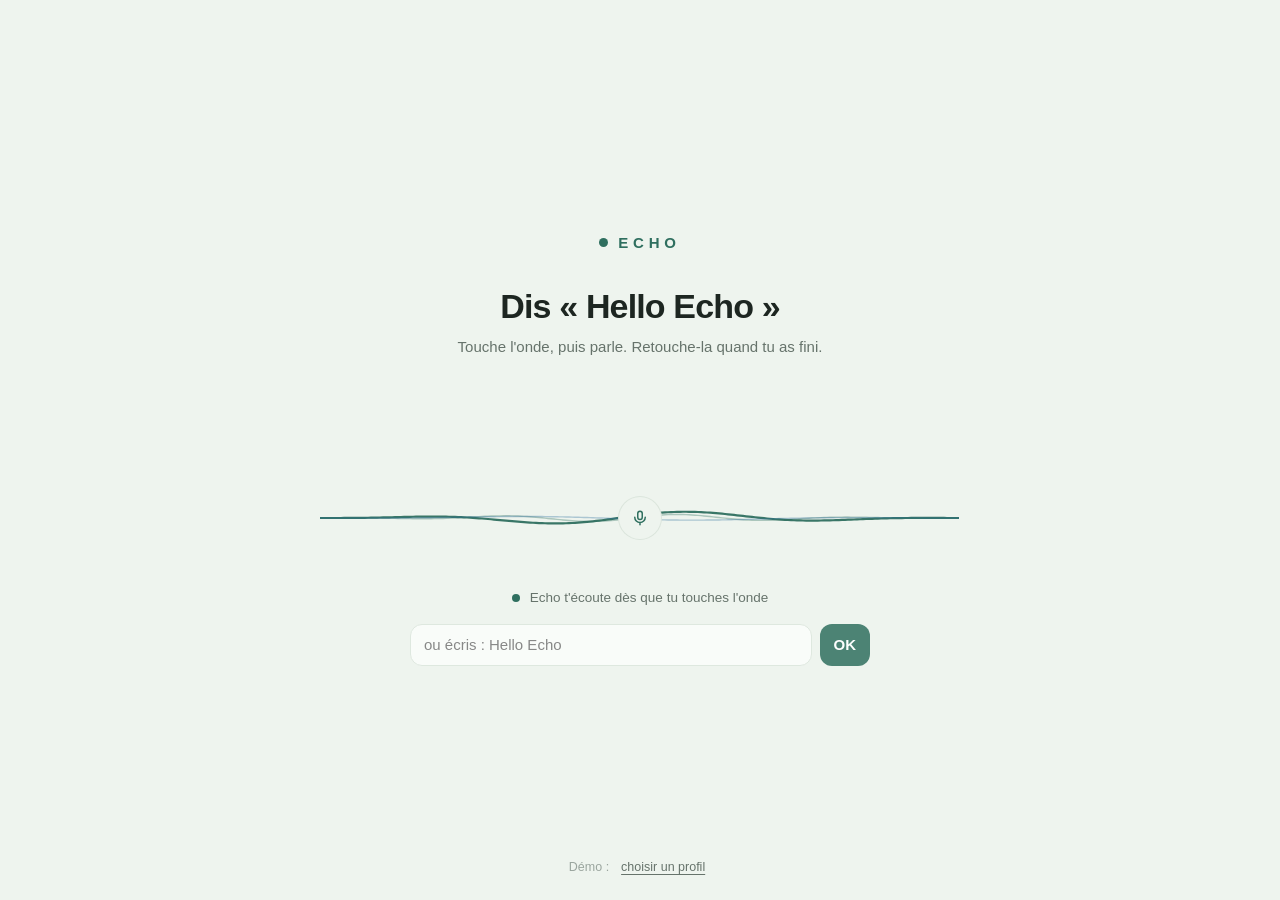
<file: echo/index.html>
<!doctype html>
<html lang="fr">
<head>
<meta charset="utf-8">
<meta name="viewport" content="width=device-width,initial-scale=1,viewport-fit=cover">
<title>Echo</title>
<link rel="icon" type="image/svg+xml" href="data:image/svg+xml,%3Csvg xmlns='http://www.w3.org/2000/svg' viewBox='0 0 64 64'%3E%3Crect width='64' height='64' rx='15' fill='%232f6f5f'/%3E%3Cpath d='M8 32h7l4-10 6 22 6-26 6 20 4-8 4 4h11' fill='none' stroke='%23fff' stroke-width='4.5' stroke-linecap='round' stroke-linejoin='round'/%3E%3C/svg%3E">
<link rel="apple-touch-icon" href="data:image/svg+xml,%3Csvg xmlns='http://www.w3.org/2000/svg' viewBox='0 0 64 64'%3E%3Crect width='64' height='64' fill='%232f6f5f'/%3E%3Cpath d='M8 32h7l4-10 6 22 6-26 6 20 4-8 4 4h11' fill='none' stroke='%23fff' stroke-width='4.5' stroke-linecap='round' stroke-linejoin='round'/%3E%3C/svg%3E">
<style>
/* Même langage visuel que le tableau de bord du Scientifique : vert sauge, glacier, cartes plates, coins 18 px. Aucun dégradé. */
:root{
  --bg:#eef4ee; --bg2:#e6efe6; --card:#fbfdfb; --ink:#1d2621; --muted:#66736b; --faint:#9aa59e; --line:#dbe5dc;
  --sage:#2f6f5f; --sage-soft:#dcefe6; --glacier:#2f6f9f; --glacier-soft:#e5f0f8; --note:#c9a227; --note-soft:#fbf6e3;
  --red:#b5452a; --red-soft:#f8e6df; --r:18px;
  --font:-apple-system,BlinkMacSystemFont,"SF Pro Text","Helvetica Neue",Arial,sans-serif; --display:-apple-system,BlinkMacSystemFont,"SF Pro Display","Helvetica Neue",Arial,sans-serif;
  --ease:cubic-bezier(.22,1,.36,1); --spring:cubic-bezier(.3,1.45,.5,1);
}
*{box-sizing:border-box}
[hidden]{display:none!important}
html,body{margin:0;height:100%;background:var(--bg);color:var(--ink);font:15px/1.5 var(--font);-webkit-font-smoothing:antialiased}
body{overflow:hidden}
button{font:inherit;color:inherit;cursor:pointer;border:0;background:none}
svg{display:block}
.k{font-size:11.5px;font-weight:650;color:var(--muted);text-transform:uppercase;letter-spacing:.07em}
.scr{position:fixed;inset:0;display:flex;flex-direction:column;opacity:0;visibility:hidden;transition:opacity .7s var(--ease),visibility .7s,transform .8s var(--ease);transform:scale(.985)}
.scr.on{opacity:1;visibility:visible;transform:none}

/* ── Accueil et entrée : la phrase en direct + l'onde qui suit la voix ── */
.voice{align-items:center;justify-content:center;gap:10px;padding:24px}
.mark{display:flex;align-items:center;gap:10px;font:650 15px var(--display);letter-spacing:.32em;text-transform:uppercase;color:var(--sage)}
.mark i{width:9px;height:9px;border-radius:50%;background:var(--sage)}
.voice h1{font:600 34px/1.15 var(--display);letter-spacing:-.025em;margin:26px 0 0;text-align:center}
.voice .sub{color:var(--muted);margin:0;text-align:center}
.said{min-height:2.6em;font:500 22px/1.3 var(--display);letter-spacing:-.01em;text-align:center;max-width:720px;margin-top:22px;color:var(--ink)}
.said span{color:var(--faint)}
.wave{position:relative;width:min(640px,92vw);height:120px;cursor:pointer;border-radius:60px;transition:background .4s}
.wave canvas{width:100%;height:100%}
.wave:hover{background:rgba(47,111,95,.04)}
.wave .mg{position:absolute;left:50%;top:50%;width:42px;height:42px;margin:-21px 0 0 -21px;border-radius:50%;background:var(--bg);color:var(--sage);display:grid;place-items:center;
  box-shadow:0 0 0 1px var(--line);transition:transform .5s var(--spring),opacity .4s;animation:halo 2.4s ease-out infinite}
.wave .mg svg{width:18px;height:18px}
.wave.live .mg{transform:scale(.4);opacity:0}
@keyframes halo{0%{box-shadow:0 0 0 1px var(--line),0 0 0 0 rgba(47,111,95,.28)}70%{box-shadow:0 0 0 1px var(--line),0 0 0 16px rgba(47,111,95,0)}100%{box-shadow:0 0 0 1px var(--line),0 0 0 0 rgba(47,111,95,0)}}
.voice h1,.voice .sub,.said,.hint{cursor:pointer}
.hint{display:flex;align-items:center;gap:10px;color:var(--muted);font-size:13.5px;max-width:min(560px,92vw);text-align:center;justify-content:center}
.hint b{width:8px;height:8px;border-radius:50%;background:var(--sage);animation:pulse 2.2s infinite}
.hint.live b{background:var(--red);animation:pulse .9s infinite}
@keyframes pulse{0%{box-shadow:0 0 0 0 rgba(47,111,95,.45)}70%{box-shadow:0 0 0 12px rgba(47,111,95,0)}100%{box-shadow:0 0 0 0 rgba(47,111,95,0)}}
.type{display:flex;gap:8px;width:min(460px,92vw);margin-top:6px;opacity:.85}
.type input{flex:1;border:1px solid var(--line);background:var(--card);border-radius:12px;padding:9px 13px;font:inherit;outline:none;color:var(--ink)}
.type input:focus{border-color:var(--sage)}
.type button{border-radius:12px;padding:0 14px;background:var(--sage);color:#fff;font-weight:600}
.demo{position:absolute;bottom:22px;left:50%;transform:translateX(-50%);font-size:12.5px;color:var(--faint);display:flex;gap:6px;align-items:center}
.demo button{color:var(--muted);text-decoration:underline;text-underline-offset:3px}

/* empreinte vocale */
.print{width:150px;height:150px;position:relative;margin-top:18px}
.print svg{width:100%;height:100%}
.print path{fill:none;stroke:var(--sage);stroke-width:2;stroke-linecap:round;stroke-dasharray:300;stroke-dashoffset:300;animation:draw 1.4s var(--ease) forwards}
.print .scan{position:absolute;left:8%;right:8%;height:2px;background:var(--sage);top:10%;animation:scan 1.1s ease-in-out infinite alternate}
@keyframes draw{to{stroke-dashoffset:0}}
@keyframes scan{to{top:88%}}
.id{display:flex;align-items:center;gap:14px;background:var(--card);border:1px solid var(--line);border-radius:var(--r);padding:14px 20px;margin-top:10px;opacity:0;transform:translateY(8px);transition:all .6s var(--ease)}
.id.on{opacity:1;transform:none}
.av{width:44px;height:44px;border-radius:50%;background:var(--sage);color:#fff;display:grid;place-items:center;font-weight:650;flex:none}
.id b{display:block;font:650 17px var(--display)}
.id small{color:var(--muted)}
.lvl{display:inline-flex;align-items:center;gap:5px;font-size:12px;font-weight:600;color:var(--sage);background:var(--sage-soft);border-radius:999px;padding:2px 10px}
.lvl svg{width:12px;height:12px}

/* liste démo : les étages, du CEO au terrain */
.floors{display:grid;gap:6px;width:min(560px,92vw);max-height:58vh;overflow:auto;margin-top:14px}
.floors button{display:grid;grid-template-columns:36px 1fr auto;gap:12px;align-items:center;text-align:left;background:var(--card);border:1px solid var(--line);border-radius:14px;padding:8px 12px}
.floors button:hover{border-color:var(--sage)}
.floors .av{width:36px;height:36px;font-size:12.5px}
.floors small{color:var(--muted);display:block;font-size:12.5px}

/* ── Portail ── */
.top{display:flex;align-items:center;gap:14px;padding:16px max(22px,env(safe-area-inset-right)) 10px max(22px,env(safe-area-inset-left));flex-wrap:wrap}
.me{display:flex;align-items:center;gap:12px}
.me .av{width:38px;height:38px;font-size:13px}
.me b{display:block;font:650 15.5px var(--display)}
.me small{color:var(--muted);font-size:12.5px;display:flex;gap:8px;align-items:center}
.tabs{display:grid;grid-template-columns:1fr 1fr;width:min(300px,100%);background:var(--bg2);border:1px solid var(--line);border-radius:14px;padding:3px;position:relative;margin-left:auto}
.tabs button{padding:7px 14px;border-radius:11px;font-size:14px;font-weight:500;color:var(--muted);position:relative;z-index:1;display:flex;align-items:center;justify-content:center;gap:7px;transition:color .25s}
.tabs button svg{width:16px;height:16px}
.tabs button[aria-selected="true"]{color:var(--ink);font-weight:650}
.tabs .thumb{position:absolute;top:3px;bottom:3px;left:3px;width:calc(50% - 3px);border-radius:11px;background:var(--card);border:1px solid var(--line);transition:transform .45s var(--spring)}
.out{width:38px;height:38px;border-radius:12px;border:1px solid var(--line);background:var(--card);display:grid;place-items:center;color:var(--muted)}
.out svg{width:17px;height:17px}
.strip{margin:0 max(22px,env(safe-area-inset-right)) 0 max(22px,env(safe-area-inset-left));border-radius:12px;padding:8px 14px;font-size:13.5px;display:flex;align-items:center;gap:10px;
  background:var(--sage-soft);color:var(--sage);transition:background .5s,color .5s}
.strip i{width:8px;height:8px;border-radius:50%;background:currentColor;flex:none}
.strip.rouge{background:var(--red);color:#fff}
.body{flex:1;min-height:0;position:relative;margin-top:12px}
.pane{position:absolute;inset:0;overflow:auto;padding:0 max(22px,env(safe-area-inset-right)) max(20px,env(safe-area-inset-bottom)) max(22px,env(safe-area-inset-left));opacity:0;pointer-events:none;transform:translateY(10px);transition:opacity .4s var(--ease),transform .5s var(--ease)}
.pane.on{opacity:1;pointer-events:auto;transform:none}
.grid{height:100%;display:grid;grid-template-columns:repeat(3,minmax(0,1fr));grid-auto-rows:minmax(0,1fr);gap:14px}
.card{background:var(--card);border:1px solid var(--line);border-radius:var(--r);padding:16px 18px;display:flex;flex-direction:column;gap:5px;min-height:0;overflow:hidden;text-align:left;
  opacity:0;transform:translateY(14px);transition:opacity .55s var(--ease),transform .65s var(--ease),border-color .3s}
.card.in{opacity:1;transform:none}
.card:hover{border-color:#c4d6c8}
.card.alerte{box-shadow:inset 3px 0 0 var(--red)}
.card.bon{box-shadow:inset 3px 0 0 var(--sage)}
.card .h{display:flex;align-items:center;gap:8px}
.card .h .k{flex:1}
.card .h em{font-style:normal;font-size:11px;font-weight:650;border-radius:999px;padding:1px 8px;background:var(--glacier-soft);color:var(--glacier);white-space:nowrap}
.card .h em.sec{background:var(--note-soft);color:#8a6d10}
.card .v{font:700 30px/1.1 var(--display);letter-spacing:-.025em}
.card.alerte .v{color:var(--red)} .card.bon .v{color:var(--sage)}
.card .s{font-size:13px;color:var(--muted)}
.card .viz{flex:1;min-height:0;display:flex;flex-direction:column;justify-content:flex-end;margin-top:6px}
.card .more{display:flex;align-items:center;gap:6px;font-size:12.5px;color:var(--sage);font-weight:600;margin-top:8px}
.card .more svg{width:14px;height:14px}
.spark{width:100%;height:54px}
.bars{display:grid;gap:5px;font-size:12px}
.bar{display:grid;grid-template-columns:minmax(64px,auto) 1fr 64px;gap:8px;align-items:center}
.bar span{color:var(--muted);white-space:nowrap}
.bar i{height:7px;border-radius:4px;background:#e8efe9;position:relative;overflow:hidden}
.bar i::after{content:"";position:absolute;inset:0;width:var(--w);background:var(--sage);border-radius:4px;transform-origin:left;animation:grow 1s var(--ease) both}
.bar.al i::after{background:var(--red)} .bar.al em{color:var(--red);font-weight:600}
.bar em{font-style:normal;text-align:right;font-variant-numeric:tabular-nums;white-space:nowrap}
@keyframes grow{from{transform:scaleX(0)}}
.list{display:grid;gap:6px;font-size:12.5px}
.list b{font-weight:600;display:block} .list small{color:var(--muted)}

/* bulle d'accueil (3 phrases) */
.pop{position:fixed;right:max(22px,env(safe-area-inset-right));bottom:max(22px,env(safe-area-inset-bottom));width:min(380px,calc(100vw - 44px));background:var(--ink);color:#fff;border-radius:var(--r);
  padding:16px 18px 16px 18px;z-index:5;transform:translateY(20px) scale(.97);opacity:0;pointer-events:none;transition:all .6s var(--spring)}
.pop.on{transform:none;opacity:1;pointer-events:auto}
.pop .k{color:rgba(255,255,255,.6);display:flex;align-items:center;gap:8px}
.pop .k i{width:7px;height:7px;border-radius:50%;background:#9bd3bf}
.pop p{margin:6px 0 0;font-size:14px;line-height:1.5}
.pop button{position:absolute;top:10px;right:10px;width:26px;height:26px;border-radius:50%;color:rgba(255,255,255,.6);display:grid;place-items:center}

/* ── 18/11 (Maddy) : le dashboard aux couleurs de Power BI (jaune), Echo reste vert dès que c'est son analyse ── */
#portal{--bg:#f3f2f1;--bg2:#ebe9e6;--card:#ffffff;--ink:#252423;--muted:#605e5c;--faint:#a19f9d;--line:#e1dfdd;--bi:#f2c811;--bi-soft:#fff4c2;--bi-ink:#7a5f00;background:var(--bg)}
#portal .me .av{background:var(--bi);color:#252423}
#portal .lvl{background:var(--bi-soft);color:var(--bi-ink)}
#portal .strip{background:var(--bi-soft);color:var(--bi-ink)}
#portal .strip.rouge{background:var(--red);color:#fff}
#portal .tabs{background:var(--bg2)}
#portal .bar i{background:#f3f2f1} #portal .bar i::after{background:var(--bi)}
#portal .bar.al i::after{background:var(--red)}
#portal .card.bon{box-shadow:inset 3px 0 0 var(--bi)} #portal .card.bon .v{color:var(--bi-ink)}
#portal .card:hover{border-color:#c8c6c4}
#portal .card .more,#portal .card .h em{color:var(--sage);background:var(--sage-soft)}   /* l'analyse d'Echo : en vert */
#portal .card .more{background:none}
#portal .card .h em.sec{background:var(--bi-soft);color:var(--bi-ink)}
#portal .tview .star .n rect{stroke:#c8c6c4} #portal .tview .star .n.f rect{fill:var(--bi-soft);stroke:var(--bi)}
#portal .trow svg{color:var(--bi-ink)}
#portal .out{color:var(--muted)}
.pop{background:var(--sage)!important}
.pop .k i{background:#fff}
.drawer .found div{background:var(--sage-soft)}
/* 18/11 : visuels riches, dans les couleurs Power BI */
.jg{width:min(128px,100%);height:auto;margin:0 auto;display:block}
.jg text{font:700 19px var(--display);fill:var(--ink)}
.jg circle[style]{animation:jg 1.3s var(--ease) .2s forwards}
@keyframes jg{to{stroke-dashoffset:var(--off)}}
.mlt{width:100%;height:92px;overflow:visible} .mlt text{font:10.5px var(--font);fill:var(--muted)}
.mlt path{stroke-dasharray:600;stroke-dashoffset:600;animation:trace 1.4s var(--ease) forwards} .mlt path[stroke-dasharray="4 4"]{animation:none;stroke-dashoffset:0}
@keyframes trace{to{stroke-dashoffset:0}}
.lg{display:flex;gap:12px;flex-wrap:wrap;font-size:11.5px;color:var(--muted);margin-top:4px}
.lg i{display:inline-block;width:10px;height:10px;border-radius:3px;margin-right:5px;vertical-align:-1px}
.dv{display:grid;gap:5px;font-size:12px}
.dr{display:grid;grid-template-columns:76px 1fr 52px;gap:8px;align-items:center}
.dr span{color:var(--muted);white-space:nowrap}
.dr i{height:9px;position:relative}
.dr i::before{content:"";position:absolute;left:50%;top:-2px;bottom:-2px;width:1px;background:#d2d0ce}
.dr b{position:absolute;top:0;bottom:0;left:50%;width:var(--w);background:#f2c811;border-radius:0 4px 4px 0;transform-origin:left;animation:grow 1s var(--ease) both}
.dr b.n{left:auto;right:50%;background:#b5452a;border-radius:4px 0 0 4px;transform-origin:right}
.dr em{font-style:normal;text-align:right;font-variant-numeric:tabular-nums;white-space:nowrap} .dr em.n{color:var(--red)}
.pl{display:grid;gap:7px;font-size:12px}
.pr{display:grid;grid-template-columns:40px 1fr;gap:8px;align-items:center}
.pr span{color:var(--muted)} .pr div{display:flex;height:14px;border-radius:5px;overflow:hidden;gap:2px}
.pr div i{display:block;height:100%;animation:grow 1s var(--ease) both;transform-origin:left}
.ch4{display:grid;grid-template-columns:1fr 1fr;gap:10px 14px;height:100%}
.ch4 div{display:flex;flex-direction:column;min-width:0}
.ch4 small{font-size:11.5px;color:var(--muted)}
.ch4 b{font:700 19px/1.15 var(--display);letter-spacing:-.02em}
.ch4 b.n,.ch4 em.n{color:var(--red)}
.ch4 em{font-style:normal;font-size:11px;color:var(--bi-ink, #7a5f00)}
.spark.mini{height:26px;margin-top:2px}
.card .viz{overflow:hidden}
.grid.dense .card{padding:12px 16px;gap:2px}
.grid.dense .card .v{font-size:25px}
.grid.dense .card .s{font-size:12px}
.grid.dense .card .viz{margin-top:4px}
.grid.dense .card .more{margin-top:4px}
.grid.dense .bars,.grid.dense .dv{gap:3px}
.grid.dense .mlt{height:74px}
.grid.dense .jg{width:96px}
.grid.dense .spark{height:44px}
.grid.dense .ch4{gap:8px 14px}
/* 18/11 (Maddy) : des alertes qui attirent l'œil sans prendre le dessus sur les données */
#portal .strip,#portal .strip.rouge{background:transparent;color:var(--muted);padding:2px 2px 0}
#portal .strip i{width:7px;height:7px;background:var(--faint)}
#portal .strip.rouge i{background:#c4543a;box-shadow:0 0 0 3px rgba(196,84,58,.15)}
#portal .card.alerte{box-shadow:none}
#portal .card.alerte .v{color:var(--ink)}
#portal .card.alerte .h .k::after{content:"";display:inline-block;width:6px;height:6px;border-radius:50%;background:#c4543a;margin-left:7px;vertical-align:1px}
#portal .bar.al i::after{background:#d98b77} #portal .bar.al em{color:#b0523b;font-weight:600}
#portal .dr b.n{background:#d98b77} #portal .dr em.n,#portal .ch4 b.n,#portal .ch4 em.n{color:#b0523b}
.drawer .why{background:#faf1ee;color:#9a4632}
/* chat Echo : bas à droite, s'ouvre au survol (ou au toucher) */
.chat{position:fixed;right:max(20px,env(safe-area-inset-right));bottom:max(20px,env(safe-area-inset-bottom));z-index:8;display:flex;flex-direction:column;align-items:flex-end}
.fab{width:56px;height:56px;border-radius:50%;background:var(--sage);color:#fff;display:grid;place-items:center;transition:transform .45s var(--spring),border-radius .45s var(--ease)}
.fab svg{width:30px;height:16px}
.fab svg path{stroke-dasharray:90;animation:ondule 2.6s ease-in-out infinite}
@keyframes ondule{0%,100%{stroke-dashoffset:0}50%{stroke-dashoffset:18}}
.cbox{position:absolute;right:0;bottom:0;width:min(370px,calc(100vw - 40px));height:min(460px,calc(100vh - 120px));background:var(--card);border:1px solid var(--line);border-radius:22px;
  display:flex;flex-direction:column;overflow:hidden;transform-origin:bottom right;transform:scale(.2);opacity:0;pointer-events:none;transition:transform .5s var(--spring),opacity .3s}
.chat.open .cbox{transform:none;opacity:1;pointer-events:auto}
.chat.open .fab{transform:scale(0)}
.ch{display:flex;align-items:center;gap:8px;padding:14px 16px;border-bottom:1px solid var(--line)}
.ch b{flex:1;font:650 15px var(--display)}
.ch button{width:30px;height:30px;border-radius:50%;display:grid;place-items:center;color:var(--muted)} .ch svg{width:16px;height:16px}
.cmsgs{flex:1;overflow:auto;padding:14px;display:flex;flex-direction:column;gap:8px}
.m{max-width:85%;padding:8px 12px;border-radius:14px;font-size:14px;line-height:1.45;animation:rise .35s var(--ease) both}
.m.e{background:var(--sage-soft);align-self:flex-start;border-bottom-left-radius:4px}
.m.u{background:var(--ink);color:#fff;align-self:flex-end;border-bottom-right-radius:4px}
.m.w{color:var(--muted);font-style:italic;background:none;padding:2px 4px}
.cin{display:flex;gap:6px;padding:10px;border-top:1px solid var(--line)}
.cin input{flex:1;border:1px solid var(--line);border-radius:12px;padding:9px 12px;font:inherit;outline:none;background:var(--bg)}
.cin input:focus{border-color:var(--sage)}
.cmic,.csend{width:38px;height:38px;border-radius:12px;display:grid;place-items:center;color:var(--sage);border:1px solid var(--line)}
.csend{background:var(--sage);color:#fff;border-color:var(--sage)}
.cmic svg,.csend svg{width:17px;height:17px}
.cmic.live{background:var(--red);border-color:var(--red);color:#fff;animation:pulse .9s infinite}
.pop{bottom:calc(max(20px,env(safe-area-inset-bottom)) + 72px)!important}
a.out{text-decoration:none}
/* détail d'une carte */
.veil{position:fixed;inset:0;background:rgba(29,38,33,.18);opacity:0;pointer-events:none;transition:opacity .4s;z-index:6}
.veil.on{opacity:1;pointer-events:auto}
.drawer{position:fixed;top:12px;bottom:12px;right:12px;width:min(440px,calc(100vw - 24px));background:var(--card);border:1px solid var(--line);border-radius:22px;z-index:7;
  padding:22px 22px;overflow:auto;transform:translateX(110%);transition:transform .55s var(--ease)}
.drawer.on{transform:none}
.drawer h2{font:650 21px/1.2 var(--display);letter-spacing:-.015em;margin:4px 0 2px}
.drawer .big{font:700 34px/1.1 var(--display);letter-spacing:-.025em;margin:8px 0 2px}
.drawer .x{position:absolute;top:14px;right:14px;width:32px;height:32px;border-radius:50%;border:1px solid var(--line);display:grid;place-items:center;color:var(--muted)}
.found{display:grid;gap:8px;margin:10px 0 18px}
.found div{display:grid;grid-template-columns:26px 1fr;gap:10px;align-items:start;background:var(--sage-soft);border-radius:14px;padding:10px 12px;font-size:14px;
  opacity:0;transform:translateY(8px);animation:rise .5s var(--ease) forwards}
.found svg{width:18px;height:18px;color:var(--sage);margin-top:2px}
@keyframes rise{to{opacity:1;transform:none}}
.chips{display:flex;flex-wrap:wrap;gap:6px;margin-top:8px}
.chip{display:inline-flex;align-items:center;gap:6px;border:1px solid var(--line);background:var(--card);border-radius:10px;padding:4px 10px;font-size:13px}
.chip svg{width:13px;height:13px;color:var(--muted)}
.chip.lock{color:var(--faint);background:#f2f5f2}
.why{font-size:13px;color:var(--red);background:var(--red-soft);border-radius:12px;padding:8px 12px;margin-top:10px}

/* tables : modèle en étoile + liste */
.tview{display:grid;grid-template-columns:minmax(0,1.25fr) minmax(0,1fr);gap:14px;height:100%}
.tview .card{opacity:1;transform:none;cursor:default}
.star svg{width:100%;height:100%}
.star .n rect{fill:var(--card);stroke:var(--sage);stroke-width:1.5}
.star .n.f rect{fill:var(--sage-soft)}
.star .n text{font:600 12px var(--font);fill:var(--ink)}
.star .n text.c{font:11px var(--font);fill:var(--muted)}
.star .n.lk rect{fill:#f2f5f2;stroke:var(--faint);stroke-dasharray:4 3}
.star .n.lk text{fill:var(--faint)}
.star line{stroke:#c8c6c4;stroke-width:1.5}
.star line.nn{stroke:#c7782a;stroke-dasharray:5 4}
.star svg{touch-action:none;cursor:grab;user-select:none} .star svg:active{cursor:grabbing}
.star .n{cursor:pointer} .star .n:hover rect{stroke-width:2.5}
.star .kl rect{fill:#fff;stroke:#e1dfdd} .star .kl text{font:600 10px ui-monospace,"SF Mono",Menlo,monospace;fill:#605e5c}
.star .kl.nn rect{fill:#fbefe1;stroke:#c7782a} .star .kl.nn text{fill:#9a5a17}
.sh{display:flex;align-items:center;gap:10px;flex-wrap:wrap}
.hint2{font-size:12px;color:var(--faint)}
.zb{margin-left:auto;display:flex;gap:4px}
.zb button{width:30px;height:30px;border-radius:9px;border:1px solid var(--line);background:var(--card);font-size:15px;color:var(--muted);display:grid;place-items:center}
.zb button.on{background:#fbefe1;border-color:#c7782a;color:#9a5a17}
.drawer.wide{width:min(680px,calc(100vw - 24px))}
.jks{display:grid;gap:6px;margin-top:6px}
.jk{display:grid;grid-template-columns:auto auto 1fr;gap:4px 8px;align-items:center;font-size:12.5px;background:#f3f2f1;border-radius:10px;padding:7px 10px}
.jk code{font:12px ui-monospace,"SF Mono",Menlo,monospace} .jk span{font-weight:700;font-size:11px;background:#fff4c2;color:#7a5f00;border-radius:999px;padding:1px 8px;text-align:center}
.jk.nn{background:#fbefe1} .jk.nn span{background:#c7782a;color:#fff} .jk small{grid-column:1/-1;color:#9a5a17}
.apx{overflow:auto;max-height:300px;border:1px solid var(--line);border-radius:12px;margin-top:6px}
.apx table{border-collapse:collapse;font:12px ui-monospace,"SF Mono",Menlo,monospace;width:max-content;min-width:100%}
.apx th{position:sticky;top:0;background:#f3f2f1;text-align:left;padding:6px 10px;font-weight:600}
.apx td{padding:5px 10px;border-top:1px solid #edebe9;white-space:nowrap}
.tl .trow{width:100%;text-align:left;cursor:pointer;border-radius:8px} .tl .trow:hover{background:#f3f2f1}
.tl{overflow:auto}
.dom{margin:4px 0 12px}
.trow{display:grid;grid-template-columns:20px 1fr auto;gap:10px;align-items:start;padding:8px 0;border-top:1px solid var(--line);font-size:13.5px}
.trow svg{width:16px;height:16px;color:var(--sage);margin-top:2px}
.trow small{display:block;color:var(--muted);font-size:12.5px}
.trow em{font-style:normal;font-size:12px;color:var(--faint);white-space:nowrap}
.trow.lk{color:var(--faint)} .trow.lk svg{color:var(--faint)} .trow.lk small{color:var(--faint)}
.tag{font-size:10.5px;font-weight:700;letter-spacing:.06em;text-transform:uppercase;color:#8a6d10;background:var(--note-soft);border-radius:999px;padding:1px 7px;margin-left:6px}

@media (max-width:980px){
  body{overflow:auto} .scr{position:fixed} #portal{position:relative;min-height:100%}
  .body{flex:none} .pane{position:relative;display:none} .pane.on{display:block}
  .grid,.tview{height:auto;grid-template-columns:1fr 1fr;grid-auto-rows:auto} .tview{grid-template-columns:1fr} .star{height:340px}
  .tabs{margin-left:0;order:3;width:100%}
}
@media (max-width:620px){.grid{grid-template-columns:1fr}.voice h1{font-size:27px}.said{font-size:18px}}
@media (prefers-reduced-motion:reduce){*{animation:none!important;transition:none!important}.card{opacity:1;transform:none}.print path{stroke-dashoffset:0}}
</style>
</head>
<body>

<!-- 1. Accueil -->
<section class="scr voice on" id="s-hello">
  <div class="mark"><i></i>Echo</div>
  <h1 id="h-title">Dis « Hello Echo »</h1>
  <p class="sub" id="h-sub">Touche l'onde, puis parle. Retouche-la quand tu as fini.</p>
  <div class="said" id="h-said"></div>
  <div class="wave" id="h-wave" role="button" aria-label="Parler à Echo"><canvas></canvas><span class="mg"><svg viewBox="0 0 24 24" fill="none" stroke="currentColor" stroke-width="2" stroke-linecap="round"><rect x="9" y="3" width="6" height="11" rx="3"/><path d="M5 11a7 7 0 0 0 14 0M12 18v3"/></svg></span></div>
  <div class="hint" id="h-hint"><b></b><span>Echo t'écoute dès que tu touches l'onde</span></div>
  <form class="type" id="h-type"><input placeholder="ou écris : Hello Echo" autocomplete="off"><button>OK</button></form>
  <div class="demo">Démo : <button id="demo">choisir un profil</button></div>
</section>

<!-- 2. Entrée : se présenter, empreinte vocale -->
<section class="scr voice" id="s-who">
  <div class="mark"><i></i>Echo</div>
  <h1 id="w-title">Bienvenue. Qui es-tu ?</h1>
  <p class="sub" id="w-sub">Dis ton prénom et ton métier. Echo reconnaît ta voix.</p>
  <div class="said" id="w-said"></div>
  <div class="wave" id="w-wave" role="button" aria-label="Se présenter"><canvas></canvas><span class="mg"><svg viewBox="0 0 24 24" fill="none" stroke="currentColor" stroke-width="2" stroke-linecap="round"><rect x="9" y="3" width="6" height="11" rx="3"/><path d="M5 11a7 7 0 0 0 14 0M12 18v3"/></svg></span></div>
  <div class="print" id="print" hidden><svg viewBox="0 0 100 100"></svg><div class="scan"></div></div>
  <div class="id" id="idcard"></div>
  <div class="hint" id="w-hint"><b></b><span>Touche l'onde pour te présenter</span></div>
  <form class="type" id="w-type"><input placeholder="ou écris : Je suis Claire, CEO" autocomplete="off"><button>OK</button></form>
  <div class="floors" id="floors" hidden></div>
</section>

<!-- 3. Portail -->
<section class="scr" id="portal">
  <div class="top">
    <div class="me" id="me"></div>
    <div class="tabs" role="tablist"><span class="thumb" id="thumb"></span>
      <button role="tab" data-p="dash" aria-selected="true"><svg viewBox="0 0 24 24" fill="none" stroke="currentColor" stroke-width="2" stroke-linecap="round"><rect x="3" y="3" width="7" height="9" rx="2"/><rect x="14" y="3" width="7" height="5" rx="2"/><rect x="14" y="12" width="7" height="9" rx="2"/><rect x="3" y="16" width="7" height="5" rx="2"/></svg>Tableau</button>
      <button role="tab" data-p="tables" aria-selected="false"><svg viewBox="0 0 24 24" fill="none" stroke="currentColor" stroke-width="2" stroke-linecap="round"><ellipse cx="12" cy="5.5" rx="8" ry="3"/><path d="M4 5.5v13c0 1.7 3.6 3 8 3s8-1.3 8-3v-13M4 12c0 1.7 3.6 3 8 3s8-1.3 8-3"/></svg>Tables</button>
    </div>
    <a class="out" id="wh" title="Snow Warehouse : les tables" aria-label="Snow Warehouse" href="entrepot/"><svg viewBox="0 0 24 24" fill="none" stroke="currentColor" stroke-width="1.8" stroke-linecap="round"><path d="M12 2v20M3.3 7l17.4 10M3.3 17L20.7 7"/><path d="M9.5 3.5L12 6l2.5-2.5M9.5 20.5L12 18l2.5 2.5"/></svg></a>
    <button class="out" id="out" title="Changer de personne" aria-label="Changer de personne"><svg viewBox="0 0 24 24" fill="none" stroke="currentColor" stroke-width="2" stroke-linecap="round" stroke-linejoin="round"><path d="M15 4h3a2 2 0 0 1 2 2v12a2 2 0 0 1-2 2h-3M10 17l-5-5 5-5M5 12h11"/></svg></button>
  </div>
  <div class="strip" id="strip"><i></i><span></span></div>
  <div class="body">
    <div class="pane on" id="p-dash"><div class="grid" id="grid"></div></div>
    <div class="pane" id="p-tables"><div class="tview"><div class="card star"><div class="sh"><div class="k">Modèle en étoile</div><span class="hint2">Glisse les tables · molette pour zoomer · clique pour ouvrir</span>
      <div class="zb"><button id="zdouble" title="Afficher les jointures à double sens">⇄</button><button id="zout" title="Dézoomer">−</button><button id="zin" title="Zoomer">+</button><button id="zreset" title="Remettre en place">⟲</button></div></div><svg id="star" viewBox="-80 -10 840 490"></svg></div><div class="card tl" id="tlist"></div></div></div>
  </div>
</section>

<div class="chat" id="chat" hidden>
  <button class="fab" id="fab" aria-label="Modifier le tableau avec Echo"><svg viewBox="0 0 48 24"><path d="M2 12h6l3-7 4 14 4-11 3 6 3-3h4l3-6 4 12 3-5h7" fill="none" stroke="currentColor" stroke-width="2.2" stroke-linecap="round" stroke-linejoin="round"/></svg></button>
  <div class="cbox">
    <div class="ch"><b>Modifier mon tableau</b><button id="creset" title="Revenir au tableau d'origine" aria-label="Réinitialiser"><svg viewBox="0 0 24 24" fill="none" stroke="currentColor" stroke-width="2" stroke-linecap="round"><path d="M3 12a9 9 0 1 0 3-6.7L3 8"/><path d="M3 3v5h5"/></svg></button></div>
    <div class="cmsgs" id="cmsgs"><div class="m e">Dis-moi ce que tu veux voir : « ajoute le CA par famille », « mets les retards de paiement en premier », « retire les primes ».</div></div>
    <form class="cin" id="cform"><button type="button" class="cmic" id="cmic" aria-label="Parler"><svg viewBox="0 0 24 24" fill="none" stroke="currentColor" stroke-width="2" stroke-linecap="round"><rect x="9" y="3" width="6" height="11" rx="3"/><path d="M5 11a7 7 0 0 0 14 0M12 18v3"/></svg></button>
      <input id="ctxt" placeholder="Écris ou parle à Echo" autocomplete="off"><button class="csend" aria-label="Envoyer"><svg viewBox="0 0 24 24" fill="none" stroke="currentColor" stroke-width="2.2" stroke-linecap="round" stroke-linejoin="round"><path d="M5 12h14M13 6l6 6-6 6"/></svg></button></form>
  </div>
</div>
<div class="pop" id="pop"><button id="popx" aria-label="Fermer">✕</button><div class="k"><i></i>Echo</div><p id="popt"></p></div>
<div class="veil" id="veil"></div>
<aside class="drawer" id="drawer"></aside>

<script>
/* Echo · version statique (GitHub Pages) : un faux serveur qui lit les données figées. Aucune clé, aucune IA en ligne. */
(() => {
  const RACINE = location.pathname.includes("/entrepot") ? "../" : "./";
  const lire = f => fetch(RACINE + "data/" + f).then(r => r.json());
  const rep = o => new Response(JSON.stringify(o), { headers: { "Content-Type": "application/json" } });
  const sansAcc = t => t.toLowerCase().normalize("NFD").replace(/[̀-ͯ]/g, "");
  const MOTS = {"ceo": ["ceo", "directrice generale", "directeur general", "pdg"], "daf": ["daf", "financ"], "dircom": ["directrice commerciale", "directeur commercial"], "dirsupply": ["supply", "logistique"], "dirmkt": ["marketing"], "drh": ["drh", "ressources humaines"], "data": ["data analyst", "analyste"], "cdg": ["controle de gestion", "controleuse", "controleur"], "rre": ["region est", "responsable regional"], "rsc": ["service client"], "appro": ["achat", "acheteu", "appro"], "credit": ["credit", "recouvrement"], "kam": ["key account", "grands comptes"], "commerciale": ["commercial", "vente", "sales"], "tech": ["technicien", "support"]};
  const vrai = window.fetch.bind(window);
  window.ECHO_STATIQUE = true;
  window.fetch = async (url, opt = {}) => {
    const u = new URL(url, location.href);
    if (!u.pathname.includes("/api/projet-1")) return vrai(url, opt);
    const q = u.searchParams, qui = (q.get("qui") || "ceo").replace(/[^a-z]/g, "");
    const corps = opt.body ? JSON.parse(opt.body) : {};
    if (u.pathname.endsWith("/vue")) return rep(await lire(`vue_${qui}.json`));
    if (u.pathname.endsWith("/intro")) return rep(await lire(`intro_${qui}.json`));
    if (u.pathname.endsWith("/presenter")) {
      const t = sansAcc(corps.texte || ""), ps = (await lire("vue_ceo.json")).personas;
      let id = (ps.find(p => new RegExp("\\b" + sansAcc(p.nom.split(" ")[0]) + "\\b").test(t)) || {}).id;
      if (!id) id = Object.keys(MOTS).find(k => MOTS[k].some(m => t.includes(m))) || "ceo";
      const v = await lire(`vue_${id}.json`); v.intro = (await lire(`intro_${id}.json`)).texte; v.reconnaissance = { id, methode: "page" };
      return rep(v);
    }
    if (u.pathname.endsWith("/chat")) return rep({ reponse: "Ici, c'est la version en ligne : le chat qui modifie le tableau tourne sur le Mac, avec l'IA. Ouvre Echo depuis le Mac pour l'utiliser.", change: false });
    if (u.pathname.endsWith("/entrepot")) {
      const cmd = q.get("cmd"), P = (await lire("personas.json")).find(p => p.id === qui);
      const ouvert = o => !!P && (P.niveau <= o.niveau || (o.aussi || []).includes(P.id));
      if (cmd === "arbre") { const a = await lire("entrepot_arbre.json"); a.persona = P || null;
        a.schemas.forEach(s => s.objets.forEach(o => { o.ouvert = ouvert(o); })); return rep(a); }
      if (cmd === "objet") { const o = await lire(`entrepot_${(q.get("nom") || "").replace(/[^a-z_]/g, "")}.json`); o.ouvert = ouvert(o);
        if (!o.ouvert) delete o.apercu; (o.etoile || []).forEach(d => { d.ouvert = ouvert(d); }); return rep(o); }
      if (cmd === "jointures") return rep(await lire("entrepot_jointures.json"));
    }
    return rep({ erreur: "indisponible en ligne" });
  };
})();
</script>
<script>
const $ = s => document.querySelector(s);
const esc = t => String(t ?? "").replace(/[&<>"]/g, c => ({ "&":"&amp;", "<":"&lt;", ">":"&gt;", '"':"&quot;" }[c]));
const API = "/api/projet-1";
const LOCK = '<svg viewBox="0 0 24 24" fill="none" stroke="currentColor" stroke-width="2" stroke-linecap="round"><rect x="5" y="11" width="14" height="10" rx="2"/><path d="M8 11V7a4 4 0 0 1 8 0v4"/></svg>';
const TABLE = '<svg viewBox="0 0 24 24" fill="none" stroke="currentColor" stroke-width="2" stroke-linecap="round"><ellipse cx="12" cy="5.5" rx="8" ry="3"/><path d="M4 5.5v13c0 1.7 3.6 3 8 3s8-1.3 8-3v-13"/></svg>';
const LOUPE = '<svg viewBox="0 0 24 24" fill="none" stroke="currentColor" stroke-width="2" stroke-linecap="round"><circle cx="11" cy="11" r="6.5"/><path d="M16 16l4.5 4.5"/></svg>';
const NIV = ["", "Accès total · direction générale", "Accès direction", "Accès manager", "Accès terrain", "Accès opérationnel"];
let V = null, PERSONAS = [];

const show = id => document.querySelectorAll(".scr").forEach(s => s.classList.toggle("on", s.id === id));

// ── L'onde : suit la voix (micro, Web Audio, 0 €) ; au repos, une respiration lente ──
function Onde(el) {
  const cv = el.querySelector("canvas"), g = cv.getContext("2d");
  let amp = 0, cible = 0, an = null, buf = null, t = 0, actif = false;
  const taille = () => { const r = cv.getBoundingClientRect(), d = devicePixelRatio || 1; cv.width = r.width * d; cv.height = r.height * d; g.setTransform(d, 0, 0, d, 0, 0); };
  taille(); addEventListener("resize", taille);
  function dessin() {
    const W = cv.clientWidth, H = cv.clientHeight; g.clearRect(0, 0, W, H); t += .045;
    if (an) { an.getByteTimeDomainData(buf); let s = 0; for (const v of buf) s += Math.abs(v - 128); cible = Math.min(1, s / buf.length / 18); }
    amp += (cible - amp) * .18;
    const base = actif ? .16 : .11, A = (base + amp * .8) * H * .5;
    for (const [w, a, c] of [[1, 1, "rgba(47,111,95,.95)"], [1.6, .55, "rgba(47,111,95,.35)"], [.7, .35, "rgba(47,111,159,.35)"]]) {
      g.beginPath(); g.lineWidth = w === 1 ? 2.2 : 1.4; g.strokeStyle = actif && amp > .2 && w === 1 ? "#2f6f5f" : c;
      for (let x = 0; x <= W; x += 3) {
        const p = x / W, env = Math.sin(Math.PI * p) ** 2;
        const y = H / 2 + Math.sin(p * 14 * w + t * (2 + w)) * A * a * env + Math.sin(p * 31 + t * 3.1) * A * .25 * amp * env;
        x ? g.lineTo(x, y) : g.moveTo(x, y);
      }
      g.stroke();
    }
    requestAnimationFrame(dessin);
  }
  dessin();
  return {
    el,
    vivant(on) { actif = on; },
    async ecouter() { actif = true;
      try { const st = await navigator.mediaDevices.getUserMedia({ audio:true }); const ac = new (window.AudioContext || window.webkitAudioContext)();
        an = ac.createAnalyser(); an.fftSize = 512; buf = new Uint8Array(an.fftSize); ac.createMediaStreamSource(st).connect(an); this.st = st; this.ac = ac; } catch (e) { an = null; } },
    pousser(x) { cible = Math.max(cible, x); setTimeout(() => cible *= .5, 160); },
    stop() { actif = false; an = null; cible = 0; try { this.st && this.st.getTracks().forEach(t => t.stop()); this.ac && this.ac.close(); } catch (e) {} }
  };
}
const O1 = Onde($("#h-wave")), O2 = Onde($("#w-wave"));

// ── Reconnaissance vocale du navigateur (0 €) : la phrase s'affiche pendant qu'on parle ──
const SR = window.SpeechRecognition || window.webkitSpeechRecognition;
const SAFARI = !!window.webkitSpeechRecognition && !window.chrome;
const MSG = {
  "not-allowed": "Micro bloqué. Dans Safari : Réglages pour ce site web → Micro → Autoriser. Sur le Mac : Réglages Système → Confidentialité et sécurité → Micro → coche ton navigateur.",
  "service-not-allowed": "La reconnaissance vocale est coupée sur ce Mac : active la Dictée (Réglages Système → Clavier → Dictée), puis touche l'onde.",
  "no-speech": "Je n'ai rien entendu. Touche l'onde et parle tout de suite après.",
  "audio-capture": "Aucun micro trouvé : vérifie qu'un micro est branché ou autorisé.",
  "network": "La reconnaissance vocale de Chrome a besoin d'Internet. Vérifie ta connexion, ou essaie Safari."
};
let ENCOURS = null;
function ecouter(onde, zone, hint, fin) {
  const dire = t => { hint.querySelector("span").textContent = t; };
  if (!isSecureContext) return dire("Le micro ne marche qu'en https : ouvre le lien https d'Echo, ou écris ci-dessous.");
  if (!SR) return dire("Ce navigateur ne reconnaît pas la voix : utilise Safari ou Chrome, ou écris ci-dessous.");
  if (ENCOURS) { ENCOURS.stop(); return; }                     // toucher à nouveau = « j'ai fini »
  const r = new SR(); r.lang = "fr-FR"; r.interimResults = true; r.continuous = false; r.maxAlternatives = 1;
  ENCOURS = r;
  let finale = "", inter = "", pouls = null;
  // Safari partage mal le micro entre la reconnaissance et l'analyse audio : là, l'onde suit les événements de parole
  if (!SAFARI) onde.ecouter(); else onde.vivant(true);
  onde.el.classList.add("live"); hint.classList.add("live"); dire("Je t'écoute");
  r.onspeechstart = () => { clearInterval(pouls); pouls = setInterval(() => onde.pousser(.35 + Math.random() * .55), 110); };
  r.onspeechend = () => clearInterval(pouls);
  r.onresult = e => { let t = "", f = ""; for (const x of e.results) { x.isFinal ? (f += x[0].transcript) : (t += x[0].transcript); }
    onde.pousser(.8); zone.innerHTML = esc(f) + (t ? `<span> ${esc(t)}</span>` : ""); if (f) finale = f; inter = f + " " + t; };
  r.onerror = e => { if (e.error !== "aborted") dire(MSG[e.error] || `Le micro a renvoyé une erreur (${e.error}). Réessaie, ou écris ci-dessous.`); };
  r.onend = () => { ENCOURS = null; clearInterval(pouls); onde.stop(); onde.el.classList.remove("live"); hint.classList.remove("live");
    const t = (finale || inter).trim(); if (t) fin(t); };
  try { r.start(); } catch (e) { ENCOURS = null; dire("Impossible de lancer le micro : recharge la page et réessaie."); }
}

// 1. « Hello Echo »
function hello(t) {
  $("#h-said").textContent = t;
  $("#h-title").textContent = "Bonjour."; setTimeout(entree, 700);      // la phrase d'éveil : tout ce qui est dit ouvre la porte
}
$("#h-wave").onclick = () => ecouter(O1, $("#h-said"), $("#h-hint"), hello);
["#h-title", "#h-sub", "#h-said", "#h-hint"].forEach(q => $(q).onclick = () => ecouter(O1, $("#h-said"), $("#h-hint"), hello));   // tout l'écran écoute
$("#h-type").onsubmit = e => { e.preventDefault(); const t = e.target.querySelector("input").value.trim(); if (t) hello(t); };

// 2. Entrée : se présenter → empreinte vocale → portail
function entree() { show("s-who"); $("#w-said").textContent = ""; $("#idcard").classList.remove("on"); $("#print").hidden = true; $("#w-wave").hidden = false; $("#floors").hidden = true; }
function empreinte() {     // l'empreinte se dessine (arcs) pendant l'« analyse » de la voix
  let d = ""; for (let i = 0; i < 9; i++) { const r = 8 + i * 4.6, a0 = -2.6 + (i % 3) * .2, a1 = .9 - (i % 2) * .4;
    d += `<path d="M${50 + r * Math.cos(a0)} ${54 + r * Math.sin(a0)} A${r} ${r} 0 1 1 ${50 + r * Math.cos(a1)} ${54 + r * Math.sin(a1)}" style="animation-delay:${i * .08}s"/>`; }
  $("#print svg").innerHTML = d; $("#print").hidden = false; $("#w-wave").hidden = true;
}
async function presenter(t) {
  $("#w-said").textContent = t; $("#w-title").textContent = "Analyse de ta voix"; $("#w-sub").textContent = "Empreinte vocale en cours de comparaison.";
  $("#w-hint").style.visibility = "hidden"; $("#w-type").style.visibility = "hidden"; empreinte();
  try {
    const [r] = await Promise.all([fetch(`${API}/presenter`, { method:"POST", headers:{ "Content-Type":"application/json", "X-Scientifique":"1", "X-Quartier":"1" },
      body:JSON.stringify({ texte:t }) }).then(x => x.json()), new Promise(ok => setTimeout(ok, 1600))]);
    if (r.erreur) throw new Error(r.erreur);
    reconnu(r);
  } catch (e) { $("#w-title").textContent = "Je ne t'ai pas reconnue."; $("#w-sub").textContent = String(e.message || "Réessaie."); $("#print").hidden = true;
    $("#w-wave").hidden = false; $("#w-hint").style.visibility = ""; $("#w-type").style.visibility = ""; }
}
function reconnu(v) {
  const p = v.persona; $("#print .scan") && ($("#print .scan").style.display = "none");
  $("#w-title").textContent = `Voix reconnue. Bonjour ${p.nom.split(" ")[0]}.`; $("#w-sub").textContent = "Ouverture de ton espace.";
  $("#idcard").innerHTML = `<div class="av">${esc(p.initiales)}</div><div><b>${esc(p.nom)}</b><small>${esc(p.role)}</small></div><span class="lvl">${LOCK}${esc(NIV[p.niveau])}</span>`;
  $("#idcard").classList.add("on");
  const retour = new URLSearchParams(location.search).get("retour");
  try { localStorage.setItem("echo-qui", p.id); } catch (e) {}
  setTimeout(() => retour === "entrepot" ? (location.href = `entrepot/?qui=${p.id}`) : portail(v), 1700);
}
$("#w-wave").onclick = () => ecouter(O2, $("#w-said"), $("#w-hint"), presenter);
["#w-title", "#w-sub", "#w-said", "#w-hint"].forEach(q => $(q).onclick = () => $("#w-wave").hidden || ecouter(O2, $("#w-said"), $("#w-hint"), presenter));
$("#w-type").onsubmit = e => { e.preventDefault(); const t = e.target.querySelector("input").value.trim(); if (t) presenter(t); };

// démo : les étages, du CEO au terrain
$("#demo").onclick = async () => {
  entree();
  if (!PERSONAS.length) PERSONAS = (await (await fetch(`${API}/vue?qui=ceo`)).json()).personas;
  $("#w-title").textContent = "Qui veux-tu être ?"; $("#w-sub").textContent = "Du CEO, qui voit tout, au terrain, qui voit l'essentiel.";
  $("#w-wave").hidden = true; $("#w-hint").style.visibility = "hidden"; $("#w-type").style.visibility = "hidden";
  $("#floors").innerHTML = PERSONAS.map(p => `<button data-id="${p.id}"><div class="av">${esc(p.initiales)}</div><div><b>${esc(p.nom)}</b><small>${esc(p.role)}</small></div><span class="lvl">${LOCK}${p.niveau}</span></button>`).join("");
  $("#floors").hidden = false;
  $("#floors").querySelectorAll("button").forEach(b => b.onclick = async () => { $("#floors").hidden = true; const p = PERSONAS.find(x => x.id === b.dataset.id);
    $("#w-hint").style.visibility = "hidden"; empreinte(); $("#w-title").textContent = "Analyse de ta voix";
    const [v, i] = await Promise.all([fetch(`${API}/vue?qui=${p.id}`).then(x => x.json()), fetch(`${API}/intro?qui=${p.id}`).then(x => x.json()), new Promise(ok => setTimeout(ok, 1400))]);
    v.intro = i.texte; reconnu(v); });
};

// 3. Portail
function spark(xs, al, mini) {
  if (!xs || xs.length < 2) return "";
  const mx = Math.max(...xs), mn = Math.min(...xs), W = 300, H = 54, k = mx - mn || 1;
  const pts = xs.map((v, i) => [i / (xs.length - 1) * W, H - 6 - (v - mn) / k * (H - 12)]);
  const c = al ? "#c4543a" : "#252423", l = pts[pts.length - 1];
  return `<svg class="spark${mini ? " mini" : ""}" viewBox="0 0 ${W} ${H}" preserveAspectRatio="none"><path d="${pts.map((p, i) => (i ? "L" : "M") + p[0].toFixed(1) + " " + p[1].toFixed(1)).join(" ")}" fill="none" stroke="${c}" stroke-width="2" vector-effect="non-scaling-stroke" stroke-linejoin="round"/><circle cx="${l[0]}" cy="${l[1]}" r="3.5" fill="${c}"/></svg>`;
}
const barres = bs => { const mx = Math.max(...bs.map(b => Math.abs(b.valeur)), .0001);
  return `<div class="bars">${bs.slice(0, DENSE ? 4 : 6).map(b => `<div class="bar${b.alerte ? " al" : ""}"><span>${esc(b.nom)}</span><i style="--w:${Math.max(3, Math.abs(b.valeur) / mx * 100)}%"></i><em>${esc(b.texte)}</em></div>`).join("")}</div>`; };
// 18/11 : visuels plus riches (jauge, courbes comparées, barres de part et d'autre, mix empilé, mini-KPI)
let DENSE = false;
const JAUNE = "#f2c811", GRIS = "#252423", PALE = "#c8c6c4";
function jauge(r, al) {
  const R = 46, C = 2 * Math.PI * R, v = Math.max(0, Math.min(1, r));
  return `<svg class="jg" viewBox="0 0 120 120"><circle cx="60" cy="60" r="${R}" fill="none" stroke="#efeeec" stroke-width="12"/>
    <circle cx="60" cy="60" r="${R}" fill="none" stroke="${al ? "#d98b77" : JAUNE}" stroke-width="12" stroke-linecap="round" stroke-dasharray="${C}" stroke-dashoffset="${C}"
      transform="rotate(-90 60 60)" style="--off:${C * (1 - v)}"/><text x="60" y="66" text-anchor="middle">${Math.round(r * 100)} %</text></svg>`;
}
function multi(m) {
  const W = 300, H = 92, all = m.series.flatMap(s => s.valeurs), mx = Math.max(...all), mn = Math.min(...all) * .85, k = mx - mn || 1, n = m.labels.length;
  const pt = (v, i) => [8 + i / (n - 1) * (W - 16), H - 18 - (v - mn) / k * (H - 30)];
  const cols = [JAUNE, GRIS];
  return `<svg class="mlt" viewBox="0 0 ${W} ${H}">${m.series.map((s, j) => { const ps = s.valeurs.map(pt);
      return `<path d="${ps.map((p, i) => (i ? "L" : "M") + p[0].toFixed(1) + " " + p[1].toFixed(1)).join(" ")}" fill="none" stroke="${cols[j]}" stroke-width="${j ? 1.6 : 2.6}" ${j ? 'stroke-dasharray="4 4"' : ""} stroke-linejoin="round"/>
        ${ps.map(p => `<circle cx="${p[0]}" cy="${p[1]}" r="${j ? 2.5 : 3.5}" fill="${j ? "#fff" : JAUNE}" stroke="${cols[j]}" stroke-width="1.5"/>`).join("")}`; }).join("")}
    ${m.labels.map((l, i) => `<text x="${pt(0, i)[0]}" y="${H - 3}" text-anchor="middle">${esc(l)}</text>`).join("")}</svg>
    <div class="lg">${m.series.map((s, j) => `<span><i style="background:${cols[j]}"></i>${esc(s.nom)}</span>`).join("")}</div>`;
}
function divergent(ds) {
  const mx = Math.max(...ds.map(d => Math.abs(d.valeur)), .0001);
  return `<div class="dv">${ds.slice(0, DENSE ? 4 : 6).map(d => `<div class="dr"><span>${esc(d.nom)}</span><i><b class="${d.valeur < 0 ? "n" : ""}" style="--w:${Math.abs(d.valeur) / mx * 50}%"></b></i><em class="${d.valeur < 0 ? "n" : ""}">${esc(d.texte)}</em></div>`).join("")}</div>`;
}
function pile(ps) {
  const cols = [JAUNE, GRIS, PALE];
  return `<div class="pl">${ps.map(r => `<div class="pr"><span>${esc(r.label)}</span><div>${r.parts.map((x, j) => `<i style="width:${x.part * 100}%;background:${cols[j]}" title="${esc(x.nom)} ${Math.round(x.part * 100)} %"></i>`).join("")}</div></div>`).join("")}
    <div class="lg">${ps[0].parts.map((x, j) => `<span><i style="background:${cols[j]}"></i>${esc(x.nom)} ${Math.round(x.part * 100)} %</span>`).join("")}</div></div>`;
}
function chiffres(cs) {
  return `<div class="ch4">${cs.map(x => `<div><small>${esc(x.label)}</small><b class="${x.bon ? "" : "n"}">${esc(x.valeur)}</b>${x.delta ? `<em class="${x.bon ? "" : "n"}">${esc(x.delta)} sur un an</em>` : ""}${spark(x.serie, !x.bon, true)}</div>`).join("")}</div>`;
}
const liste = ls => `<div class="list">${ls.slice(0, DENSE ? 2 : 3).map(x => `<div><b>${esc(x.nom)}</b><small>${esc(x.texte)}</small></div>`).join("")}</div>`;

function portail(v) {
  V = v; const p = v.persona; $("#wh").href = `entrepot/?qui=${p.id}`; $("#chat").hidden = false;
  $("#me").innerHTML = `<div class="av">${esc(p.initiales)}</div><div><b>${esc(p.nom)}</b><small>${esc(p.role)}<span class="lvl">${LOCK}niveau ${p.niveau}</span></small></div>`;
  const n = v.alertes.length;
  $("#strip").className = "strip" + (v.rouge ? " rouge" : "");
  $("#strip span").textContent = n ? `${n} point${n > 1 ? "s" : ""} d'attention aujourd'hui, marqué${n > 1 ? "s" : ""} d'un point sur les cartes` : "Rien d'anormal pour toi aujourd'hui";
  const cols = v.cartes.length <= 4 ? 2 : 3, beaucoup = v.cartes.length > 6 && innerWidth > 980;
  $("#grid").style.gridTemplateColumns = innerWidth > 980 ? `repeat(${cols},minmax(0,1fr))` : "";
  DENSE = beaucoup && v.cartes.length <= 9; $("#grid").classList.toggle("dense", DENSE);
  $("#grid").style.height = beaucoup ? "auto" : "";                 // 7 à 9 cartes : trois rangées ; au-delà, des rangées entières qui défilent
  $("#grid").style.gridAutoRows = beaucoup ? (v.cartes.length <= 9 ? "minmax(228px, calc((100vh - 182px) / 3))" : "calc((100vh - 170px) / 2)") : "";
  $("#grid").innerHTML = v.cartes.map((k, i) => `<button class="card ${k.etat}" data-i="${i}"><div class="h"><span class="k">${esc(k.titre)}</span>${k.secret ? '<em class="sec">secret</em>' : /ML/.test(k.source) ? "<em>ML</em>" : ""}</div>
    ${k.chiffres ? "" : `<div class="v">${esc(k.valeur)}</div><div class="s">${esc(k.sous)}</div>`}
    <div class="viz">${k.chiffres ? chiffres(k.chiffres) : k.jauge !== undefined ? jauge(k.jauge, k.etat === "alerte") : k.multi ? multi(k.multi) : k.divergent ? divergent(k.divergent) : k.pile ? pile(k.pile) : k.serie ? spark(k.serie, k.etat === "alerte") : k.barres ? barres(k.barres) : k.liste ? liste(k.liste) : ""}</div>
    ${(k.decouvertes || []).length ? `<div class="more">${LOUPE}${k.decouvertes.length} découverte${k.decouvertes.length > 1 ? "s" : ""}</div>` : ""}</button>`).join("");
  $("#grid").querySelectorAll(".card").forEach((c, i) => { setTimeout(() => c.classList.add("in"), 120 + 90 * i); c.onclick = () => detail(v.cartes[+c.dataset.i]); });
  tables(v); onglet("dash"); show("portal");
  if (v.intro) setTimeout(() => { $("#popt").textContent = v.intro; $("#pop").classList.add("on");
    clearTimeout(window.POPT); window.POPT = setTimeout(() => $("#pop").classList.remove("on"), 14000); }, 1100);   // la bulle se retire seule
  try { localStorage.setItem("echo-qui", p.id); } catch (e) {}
}
$("#popx").onclick = () => $("#pop").classList.remove("on");
function detail(k) {
  const tabs = Object.fromEntries(V.catalogue.map(t => [t.nom, t]));
  $("#drawer").innerHTML = `<button class="x" id="dx" aria-label="Fermer">✕</button><div class="k">${esc(k.titre)}</div><div class="big">${esc(k.valeur)}</div><div style="color:var(--muted);font-size:14px">${esc(k.sous)}</div>
    ${k.raison ? `<div class="why">${esc(k.raison)}</div>` : ""}
    <div class="k" style="margin-top:20px">Ce que la donnée a trouvé</div>
    <div class="found">${(k.decouvertes || []).map((d, i) => `<div style="animation-delay:${.15 + i * .18}s">${LOUPE}<span>${esc(d)}</span></div>`).join("") || '<div style="animation-delay:.1s">' + LOUPE + "<span>Rien de caché ici : le chiffre parle de lui-même.</span></div>"}</div>
    <div class="k">Tables utilisées</div>
    <div class="chips">${k.tables.map(t => `<span class="chip${tabs[t] && !tabs[t].ouverte ? " lock" : ""}">${tabs[t] && !tabs[t].ouverte ? LOCK : TABLE}${esc(t)}</span>`).join("")}</div>
    <p style="color:var(--faint);font-size:12.5px;margin-top:14px">Détecté par : ${esc(k.source)}</p>`;
  $("#drawer").classList.add("on"); $("#veil").classList.add("on"); $("#pop").classList.remove("on");
  $("#dx").onclick = fermer;
}
const fermer = () => { $("#drawer").classList.remove("wide"); $("#drawer").classList.remove("on"); $("#veil").classList.remove("on"); };
$("#veil").onclick = fermer; addEventListener("keydown", e => e.key === "Escape" && fermer());

// Tables : le modèle en étoile INTERACTIF (18/11, Maddy) — on déplace les tables, on zoome, on se promène,
// les liens montrent la clé de jointure et la cardinalité, un clic ouvre la table (colonnes, clés, aperçu). SVG + JS, sans librairie.
const POS0 = { ventes:[340, 210], comptes:[170, 110], produits:[510, 110], date:[510, 310], commerciaux:[170, 310], objectifs:[20, 400],
  tickets:[0, 40], factures:[0, 200], livraisons:[340, 30], stocks:[680, 110], primes:[170, 440], salaires:[340, 440], budget:[680, 330], campagnes:[680, 440] };
const VB0 = { x:-80, y:-10, w:840, h:490 };
let POS = null, VB = { ...VB0 }, JOINS = null, DOUBLE = false, VT = null;
const nomWh = n => n === "date" ? "calendrier" : n;
const cleStar = () => `echo-star-${V.persona.id}`;
function lien(a, b) {                                   // la jointure détectée entre deux tables, orientée de a vers b
  const A = nomWh(a), B = nomWh(b);
  const j = (JOINS || []).filter(j => (j.a === A && j.b === B) || (j.a === B && j.b === A)).sort((x, y) => y.confiance - x.confiance)[0];
  if (!j) return null;
  return j.a === A ? j : { ...j, a:j.b, b:j.a, col_a:j.col_b, col_b:j.col_a, cardinalite:{ "1-n":"n-1", "n-1":"1-n" }[j.cardinalite] || j.cardinalite };
}
async function tables(v) {
  VT = v;
  try { POS = JSON.parse(localStorage.getItem(cleStar()) || "null"); } catch (e) { POS = null; }
  POS = POS || JSON.parse(JSON.stringify(POS0));
  if (!JOINS) { try { JOINS = await (await fetch(`${API}/entrepot?cmd=jointures&qui=${v.persona.id}`)).json(); } catch (e) { JOINS = []; } }
  if (!Array.isArray(JOINS)) JOINS = [];
  dessiner();
  const doms = [...new Set(v.catalogue.map(t => t.domaine))];
  const ouv = v.catalogue.filter(t => t.ouverte).length;
  $("#tlist").innerHTML = `<div class="k">Catalogue · ${ouv} sur ${v.catalogue.length} tables ouvertes pour toi</div>` + doms.map(d => `<div class="dom">${v.catalogue.filter(t => t.domaine === d).map(t => `
    <button class="trow${t.ouverte ? "" : " lk"}" data-n="${t.nom}">${t.ouverte ? TABLE : LOCK}<div><b>${esc(t.nom)}</b>${t.secret ? '<span class="tag">secret</span>' : ""}<small>${t.ouverte ? esc(t.description) : "Réservée à un niveau d'accès plus élevé."}</small></div><em>${esc(t.domaine)}</em></button>`).join("")}</div>`).join("");
  $("#tlist").querySelectorAll(".trow").forEach(b => b.onclick = () => ouvrirTable(b.dataset.n));
}
function aretes() {
  const out = [], vu = new Set();
  VT.catalogue.forEach(t => (t.liens || []).forEach(l => { const k = [t.nom, l].sort().join("|");
    if (l === "date" && t.nom !== "ventes") return;          // le calendrier ne se relie qu'au fait central, sinon le schéma devient illisible
    if (!vu.has(k) && POS[t.nom] && POS[l]) { vu.add(k); out.push([t.nom, l]); } }));
  if (!vu.has("commerciaux|salaires")) out.push(["salaires", "commerciaux"]);
  if (DOUBLE) (JOINS || []).filter(j => j.double_sens).forEach(j => { const a = j.a === "calendrier" ? "date" : j.a, b = j.b === "calendrier" ? "date" : j.b, k = [a, b].sort().join("|");
    if (!vu.has(k) && POS[a] && POS[b]) { vu.add(k); out.push([a, b]); } });
  return out;
}
function dessiner() {
  const T = Object.fromEntries(VT.catalogue.map(t => [t.nom, t]));
  let s = "";
  aretes().forEach(([a, b]) => {
    const [x1, y1] = POS[a], [x2, y2] = POS[b], j = lien(a, b), nn = j && j.double_sens, mx = (x1 + x2) / 2, my = (y1 + y2) / 2;
    s += `<line x1="${x1}" y1="${y1}" x2="${x2}" y2="${y2}" class="${nn ? "nn" : ""}"/>`;
    if (j) s += `<g class="kl${nn ? " nn" : ""}" transform="translate(${mx} ${my})"><rect x="-38" y="-9" width="76" height="18" rx="9"/><text y="4" text-anchor="middle">${esc(j.col_a === j.col_b ? j.col_a : j.col_a + " = " + j.col_b)} · ${nn ? "n:n" : j.cardinalite.replace("-", ":")}</text></g>`;
  });
  VT.catalogue.forEach(t => { const p = POS[t.nom]; if (!p) return; const w = 112;
    s += `<g class="n${t.type === "fait" ? " f" : ""}${t.ouverte ? "" : " lk"}" data-n="${t.nom}" transform="translate(${p[0]} ${p[1]})"><rect x="${-w / 2}" y="-18" width="${w}" height="36" rx="10"/>
      <text y="-2" text-anchor="middle">${t.ouverte ? "" : "🔒 "}${esc(t.nom)}</text><text class="c" y="12" text-anchor="middle">${t.ouverte ? t.lignes.toLocaleString("fr-FR") + " lignes" : "verrouillée"}</text></g>`; });
  const svg = $("#star");
  svg.setAttribute("viewBox", `${VB.x} ${VB.y} ${VB.w} ${VB.h}`);
  svg.innerHTML = s;
  // libellés des liens : on ajuste la largeur de la pastille au texte
  svg.querySelectorAll(".kl").forEach(g => { const t = g.querySelector("text"), r = g.querySelector("rect"), w = t.getBBox().width + 16; r.setAttribute("x", -w / 2); r.setAttribute("width", w); });
}
// glisser une table, se promener, zoomer
(() => {
  const svg = $("#star");
  const pt = e => { const m = svg.getScreenCTM().inverse(), p = new DOMPoint(e.clientX, e.clientY).matrixTransform(m); return [p.x, p.y]; };
  let drag = null;
  svg.addEventListener("pointerdown", e => {
    const g = e.target.closest(".n");
    svg.setPointerCapture(e.pointerId);
    drag = g ? { n:g.dataset.n, o:pt(e), p:[...POS[g.dataset.n]], bouge:0 } : { pan:true, o:[e.clientX, e.clientY], vb:{ ...VB }, bouge:0 };
  });
  svg.addEventListener("pointermove", e => {
    if (!drag) return;
    if (drag.n) { const q = pt(e); drag.bouge += Math.abs(q[0] - drag.o[0]) + Math.abs(q[1] - drag.o[1]);
      POS[drag.n] = [drag.p[0] + q[0] - drag.o[0], drag.p[1] + q[1] - drag.o[1]]; dessiner(); }
    else { const r = svg.getBoundingClientRect(), k = VB.w / r.width; drag.bouge += Math.abs(e.movementX) + Math.abs(e.movementY);
      VB.x = drag.vb.x - (e.clientX - drag.o[0]) * k; VB.y = drag.vb.y - (e.clientY - drag.o[1]) * k; svg.setAttribute("viewBox", `${VB.x} ${VB.y} ${VB.w} ${VB.h}`); }
  });
  svg.addEventListener("pointerup", () => {
    if (drag && drag.n && drag.bouge < 4) ouvrirTable(drag.n);            // un simple clic ouvre la table
    if (drag && drag.n) { try { localStorage.setItem(cleStar(), JSON.stringify(POS)); } catch (e) {} }
    drag = null;
  });
  const zoom = (f, cx, cy) => { const nw = Math.max(240, Math.min(2400, VB.w * f)), nh = nw * VB0.h / VB0.w;
    cx = cx ?? VB.x + VB.w / 2; cy = cy ?? VB.y + VB.h / 2;
    VB = { x:cx - (cx - VB.x) * nw / VB.w, y:cy - (cy - VB.y) * nh / VB.h, w:nw, h:nh }; svg.setAttribute("viewBox", `${VB.x} ${VB.y} ${VB.w} ${VB.h}`); };
  svg.addEventListener("wheel", e => { e.preventDefault(); const [x, y] = pt(e); zoom(e.deltaY > 0 ? 1.12 : 1 / 1.12, x, y); }, { passive:false });
  $("#zin").onclick = () => zoom(1 / 1.25); $("#zout").onclick = () => zoom(1.25);
  $("#zreset").onclick = () => { POS = JSON.parse(JSON.stringify(POS0)); VB = { ...VB0 }; try { localStorage.removeItem(cleStar()); } catch (e) {} dessiner(); };
  $("#zdouble").onclick = () => { DOUBLE = !DOUBLE; $("#zdouble").classList.toggle("on", DOUBLE); dessiner(); };
})();
// ouvrir une table : clés de jointure, colonnes, aperçu des données (droits du profil respectés)
async function ouvrirTable(n) {
  const nom = nomWh(n);
  $("#drawer").classList.add("wide");
  $("#drawer").innerHTML = `<button class="x" id="dx" aria-label="Fermer">✕</button><div class="k">Table</div><h2>${esc(nom)}</h2><p style="color:var(--muted)">Chargement</p>`;
  $("#drawer").classList.add("on"); $("#veil").classList.add("on"); $("#pop").classList.remove("on"); $("#dx").onclick = fermer;
  let o;
  try { o = await (await fetch(`${API}/entrepot?cmd=objet&nom=${encodeURIComponent(nom)}&qui=${V.persona.id}`)).json(); } catch (e) { o = { erreur:"indisponible" }; }
  if (o.erreur) { $("#drawer").querySelector("p").textContent = "Table indisponible."; return; }
  const cles = o.jointures.slice(0, 8).map(j => { const moi = j.a === nom, autre = moi ? j.b : j.a, c1 = moi ? j.col_a : j.col_b, c2 = moi ? j.col_b : j.col_a,
    card = moi ? j.cardinalite : ({ "1-n":"n-1", "n-1":"1-n" }[j.cardinalite] || j.cardinalite);
    return `<div class="jk${j.double_sens ? " nn" : ""}"><code>${esc(nom)}.${esc(c1)}</code><span>${j.double_sens ? "n:n" : card.replace("-", ":")}</span><code>${esc(autre)}.${esc(c2)}</code>
      ${j.double_sens ? `<small>Double sens : passer par ${esc(j.pont || "une dimension commune")}.</small>` : ""}</div>`; }).join("");
  $("#drawer").innerHTML = `<button class="x" id="dx" aria-label="Fermer">✕</button><div class="k">${esc(o.schema)} · ${o.type === "vue" ? "vue" : esc(o.role)}</div>
    <h2>${esc(nom)}</h2><p style="color:var(--muted);margin:2px 0 12px">${esc(o.description)} · ${o.lignes.toLocaleString("fr-FR")} lignes</p>
    <div class="k">Clés de jointure</div><div class="jks">${cles || '<p style="color:var(--muted)">Aucune jointure détectée.</p>'}</div>
    <div class="k" style="margin-top:14px">Colonnes</div><div class="chips">${o.colonnes.map(c => `<span class="chip">${TABLE}${esc(c.nom)} <small style="color:var(--faint)">${esc(c.type.toLowerCase())}</small></span>`).join("")}</div>
    <div class="k" style="margin-top:14px">Aperçu des données</div>
    ${o.ouvert ? `<div class="apx"><table><thead><tr>${o.colonnes.map(c => `<th>${esc(c.nom)}</th>`).join("")}</tr></thead><tbody>${(o.apercu || []).slice(0, 30).map(r => `<tr>${r.map(x => `<td>${x === null ? "—" : esc(x)}</td>`).join("")}</tr>`).join("")}</tbody></table></div>`
      : `<div class="why" style="color:var(--muted);background:#f3f2f1">${LOCK.replace("<svg", '<svg style="width:14px;height:14px;display:inline;vertical-align:-2px"')} Ton niveau d'accès ne permet pas de voir ces données.</div>`}`;
  $("#dx").onclick = fermer;
}
function onglet(p) { document.querySelectorAll(".tabs button").forEach((b, i) => { const on = b.dataset.p === p; b.setAttribute("aria-selected", on); if (on) $("#thumb").style.transform = `translateX(${i * 100}%)`; });
  document.querySelectorAll(".pane").forEach(x => x.classList.toggle("on", x.id === "p-" + p)); }
document.querySelectorAll(".tabs button").forEach(b => b.onclick = () => onglet(b.dataset.p));
$("#out").onclick = () => { fermer(); $("#chat").hidden = true; $("#chat").classList.remove("open"); $("#pop").classList.remove("on"); $("#h-said").textContent = ""; $("#h-title").textContent = "Dis « Hello Echo »"; show("s-hello");
  $("#w-hint").style.visibility = ""; $("#w-type").style.visibility = ""; };

// ── Chat : modifier le tableau en parlant ou en écrivant (Haiku, ≈ 0,3 centime la demande) ──
const chat = $("#chat");
let fermerChat = null;
if (matchMedia("(hover:hover)").matches) {
  chat.onmouseenter = () => { clearTimeout(fermerChat); chat.classList.add("open"); };
  chat.onmouseleave = () => { if (document.activeElement !== $("#ctxt") || !$("#ctxt").value) fermerChat = setTimeout(() => chat.classList.remove("open"), 700); };
}
$("#fab").onclick = () => { chat.classList.add("open"); setTimeout(() => $("#ctxt").focus(), 300); };
addEventListener("keydown", e => e.key === "Escape" && chat.classList.remove("open"));
function bulle(t, c) { const d = document.createElement("div"); d.className = "m " + c; d.textContent = t; $("#cmsgs").append(d); $("#cmsgs").scrollTop = 1e6; return d; }
async function envoyer(t, reinit) {
  if (!t && !reinit) return;
  if (t) bulle(t, "u");
  const w = bulle("Echo modifie ton tableau", "w");
  try {
    const r = await (await fetch(`${API}/chat`, { method:"POST", headers:{ "Content-Type":"application/json", "X-Scientifique":"1", "X-Quartier":"1" },
      body:JSON.stringify({ qui:V.persona.id, texte:t, reinit:!!reinit }) })).json();
    w.remove(); bulle(r.reponse || r.erreur || "Je n'ai pas réussi, reformule.", "e");
    if (r.change) { const v = await (await fetch(`${API}/vue?qui=${V.persona.id}`)).json(); if (!v.erreur) portail(v); }
  } catch (e) { w.remove(); bulle("Echo ne répond pas, réessaie dans un instant.", "e"); }
}
$("#cform").onsubmit = e => { e.preventDefault(); const t = $("#ctxt").value.trim(); $("#ctxt").value = ""; envoyer(t); };
$("#creset").onclick = () => envoyer("", true);
$("#cmic").onclick = () => {
  if (!SR || !isSecureContext) { bulle("Le micro n'est pas disponible ici : écris ta demande.", "e"); return; }
  if (ENCOURS) { ENCOURS.stop(); return; }
  const r = new SR(); r.lang = "fr-FR"; r.interimResults = true; ENCOURS = r; $("#cmic").classList.add("live");
  let fin = "";
  r.onresult = e => { fin = [...e.results].map(x => x[0].transcript).join(" "); $("#ctxt").value = fin; };
  r.onerror = e => { if (e.error !== "aborted") bulle(MSG[e.error] || "Le micro n'a pas marché, écris ta demande.", "e"); };
  r.onend = () => { ENCOURS = null; $("#cmic").classList.remove("live"); if (fin.trim()) { $("#ctxt").value = ""; envoyer(fin.trim()); } };
  try { r.start(); } catch (e) { ENCOURS = null; $("#cmic").classList.remove("live"); }
};

// lien direct ?qui=… (démo, Agent City)
(async () => { const q = new URLSearchParams(location.search).get("qui"); if (!q) return;
  const [v, i] = await Promise.all([fetch(`${API}/vue?qui=${encodeURIComponent(q)}`).then(x => x.json()), fetch(`${API}/intro?qui=${encodeURIComponent(q)}`).then(x => x.json())]);
  if (!v.erreur) { v.intro = i.texte; portail(v); } })();
</script>
</body>
</html>
</file>
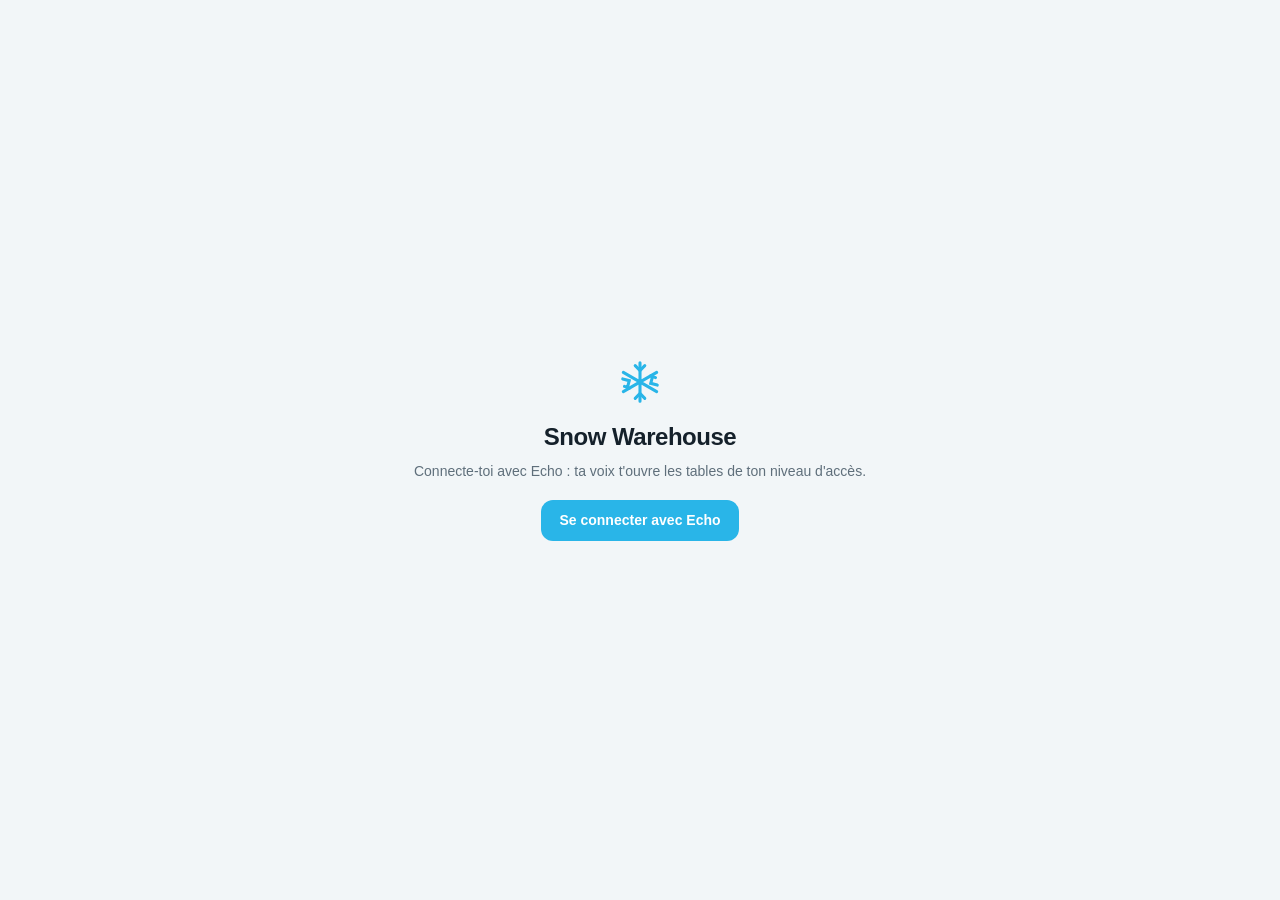
<file: echo/entrepot/index.html>
<!doctype html>
<html lang="fr">
<head>
<meta charset="utf-8">
<meta name="viewport" content="width=device-width,initial-scale=1,viewport-fit=cover">
<title>Snow Warehouse</title>
<link rel="icon" type="image/svg+xml" href="data:image/svg+xml,%3Csvg xmlns='http://www.w3.org/2000/svg' viewBox='0 0 64 64'%3E%3Crect width='64' height='64' rx='15' fill='%2329b5e8'/%3E%3Cg fill='none' stroke='%23fff' stroke-width='4' stroke-linecap='round'%3E%3Cpath d='M32 12v40M14.7 22l34.6 20M14.7 42l34.6-20'/%3E%3Cpath d='M26 16l6 6 6-6M26 48l6-6 6 6M12.5 29l8.2 2.2-2.2 8.2M51.5 35l-8.2-2.2 2.2-8.2'/%3E%3C/g%3E%3C/svg%3E">
<style>
/* Bleu Snowflake pour le Warehouse, vert Echo pour son chat. Plat, coins ronds, SF. Données 100 % fictives. */
:root{
  /* Le Warehouse en bleu Snowflake ; seul le chat Echo (en bas) est dans le vert d'Echo (Maddy, 18/11) */
  --bg:#f2f6f8; --bg2:#e8eff3; --card:#ffffff; --ink:#15212b; --muted:#5f6f7b; --faint:#9eabb5; --line:#dde6ec;
  --blue:#29b5e8; --blue-ink:#1689b5; --blue-soft:#e3f4fb; --navy:#11567f; --orange:#c7782a; --orange-soft:#fbefe1; --red:#b5452a; --green:#2f7d5b;
  --echo:#2f6f5f; --echo-soft:#dcefe6; --echo-ink:#1f4f44; --echo-bg:#f1f6f1;
  --font:-apple-system,BlinkMacSystemFont,"SF Pro Text","Helvetica Neue",Arial,sans-serif; --mono:ui-monospace,"SF Mono",Menlo,monospace;
  --ease:cubic-bezier(.22,1,.36,1); --spring:cubic-bezier(.3,1.45,.5,1); --r:16px;
}
*{box-sizing:border-box}
[hidden]{display:none!important}
html,body{margin:0;height:100%;background:var(--bg);color:var(--ink);font:14px/1.5 var(--font);-webkit-font-smoothing:antialiased}
body{display:flex;flex-direction:column;overflow:hidden}
button{font:inherit;color:inherit;cursor:pointer;border:0;background:none}
svg{display:block}
.k{font-size:11px;font-weight:650;color:var(--muted);text-transform:uppercase;letter-spacing:.07em}

/* barre du haut */
.top{display:flex;align-items:center;gap:14px;padding:12px 18px;border-bottom:1px solid var(--line);background:var(--card);flex-wrap:wrap}
.logo{display:flex;align-items:center;gap:10px;font-weight:700;letter-spacing:-.01em;font-size:15px}
.logo svg{width:26px;height:26px;color:var(--blue)}
.crumb{display:flex;gap:6px;align-items:center;color:var(--muted);font:12.5px var(--mono)}
.crumb i{color:var(--faint);font-style:normal}
.who{margin-left:auto;display:flex;align-items:center;gap:10px;background:var(--blue-soft);border-radius:999px;padding:4px 12px 4px 4px;font-size:13px}
.who .av{width:28px;height:28px;border-radius:50%;background:var(--blue);color:#fff;display:grid;place-items:center;font-size:11px;font-weight:700}
.who b{font-weight:600} .who small{color:var(--blue-ink);font:11.5px var(--mono)}
.who .dot{width:7px;height:7px;border-radius:50%;background:var(--green)}
.back{display:flex;align-items:center;gap:6px;border:1px solid var(--line);border-radius:10px;padding:6px 12px;font-size:13px;color:var(--muted)}
.back svg{width:14px;height:14px}

.app{flex:1;min-height:0;display:grid;grid-template-columns:290px minmax(0,1fr)}
/* arbre */
.side{border-right:1px solid var(--line);background:var(--card);display:flex;flex-direction:column;min-height:0}
.search{margin:12px;display:flex;align-items:center;gap:8px;border:1px solid var(--line);border-radius:10px;padding:7px 10px;color:var(--faint)}
.search input{border:0;outline:none;flex:1;font:inherit;color:var(--ink);background:transparent}
.search svg{width:15px;height:15px}
.tree{flex:1;overflow:auto;padding:0 8px 12px}
.db{display:flex;align-items:center;gap:8px;font:600 12.5px var(--mono);padding:6px 8px;color:var(--navy)}
.db svg{width:15px;height:15px;color:var(--blue)}
details.sch>summary{list-style:none;display:flex;align-items:center;gap:8px;padding:5px 8px 5px 18px;border-radius:8px;cursor:pointer;font:12.5px var(--mono);color:var(--ink)}
details.sch>summary::-webkit-details-marker{display:none}
details.sch>summary:hover{background:var(--bg)}
details.sch>summary .chev{width:12px;height:12px;color:var(--faint);transition:transform .3s var(--ease)}
details.sch[open]>summary .chev{transform:rotate(90deg)}
details.sch>summary em{margin-left:auto;font-style:normal;color:var(--faint);font-size:11.5px}
.obj{display:flex;align-items:center;gap:8px;width:100%;padding:5px 8px 5px 38px;border-radius:8px;font:12.5px var(--mono);text-align:left}
.obj svg{width:14px;height:14px;color:var(--blue-ink);flex:none}
.obj:hover{background:var(--bg)}
.obj.on{background:var(--blue-soft);color:var(--navy);font-weight:600}
.obj.lk{color:var(--faint)} .obj.lk svg{color:var(--faint)}
.obj em{margin-left:auto;font-style:normal;color:var(--faint);font-size:11px}
.allj{margin:0 12px 12px;border:1px solid var(--blue);color:var(--blue-ink);border-radius:10px;padding:8px;font-weight:600;font-size:13px;display:flex;gap:8px;align-items:center;justify-content:center}
.allj svg{width:15px;height:15px}

/* objet */
.main{display:flex;flex-direction:column;min-height:0;padding:16px 20px 18px}
.head{display:flex;align-items:flex-start;gap:14px;flex-wrap:wrap}
.head h1{margin:0;font:600 20px/1.2 var(--mono);letter-spacing:-.01em;word-break:break-all}
.head h1 span{color:var(--faint)}
.head p{margin:4px 0 0;color:var(--muted)}
.badges{display:flex;gap:6px;flex-wrap:wrap;margin-top:6px}
.bd{font-size:11px;font-weight:700;letter-spacing:.05em;text-transform:uppercase;border-radius:999px;padding:2px 9px;background:var(--bg2);color:var(--muted)}
.bd.b{background:var(--blue-soft);color:var(--blue-ink)} .bd.s{background:var(--orange-soft);color:var(--orange)}
.tabs{display:grid;grid-template-columns:repeat(5,1fr);width:min(620px,100%);background:var(--bg2);border-radius:12px;padding:3px;position:relative;margin:14px 0 12px}
.tabs button{padding:7px 6px;border-radius:9px;font-size:13px;color:var(--muted);position:relative;z-index:1;display:flex;gap:6px;align-items:center;justify-content:center;transition:color .25s}
.tabs button svg{width:15px;height:15px}
.tabs button[aria-selected="true"]{color:var(--ink);font-weight:650}
.tabs button:disabled{opacity:.4;cursor:default}
.tabs .thumb{position:absolute;top:3px;bottom:3px;left:3px;width:calc(20% - 1.2px);border-radius:9px;background:var(--card);box-shadow:inset 0 0 0 1px var(--line);transition:transform .45s var(--spring)}
.panel{flex:1;min-height:0;background:var(--card);border:1px solid var(--line);border-radius:var(--r);overflow:auto;position:relative}
.grid{border-collapse:collapse;font:12.5px var(--mono);width:max-content;min-width:100%}
.grid th{position:sticky;top:0;background:#f6f9fb;text-align:left;font-weight:600;padding:8px 12px;border-bottom:1px solid var(--line);white-space:nowrap}
.grid th small{display:block;color:var(--faint);font-weight:400;font-size:10.5px}
.grid td{padding:6px 12px;border-bottom:1px solid #eef3f6;white-space:nowrap}
.grid td.n{color:var(--faint)} .grid tr:hover td{background:#f8fbfd}
.lock{height:100%;display:grid;place-items:center;text-align:center;color:var(--muted);padding:30px}
.lock svg{width:34px;height:34px;color:var(--faint);margin:0 auto 10px}
.lock b{display:block;color:var(--ink);font-size:15px;margin-bottom:4px}
.cols{padding:6px 16px}
.col{display:grid;grid-template-columns:minmax(140px,220px) 110px 1fr;gap:12px;padding:9px 0;border-bottom:1px solid #eef3f6;align-items:center;font-size:13px}
.col b{font:600 12.5px var(--mono)} .col span{font:12px var(--mono);color:var(--muted)}
.lnk{display:flex;flex-wrap:wrap;gap:5px}
.lnk i{font-style:normal;font:11px var(--mono);background:var(--blue-soft);color:var(--blue-ink);border-radius:6px;padding:1px 7px}
.lnk i.nn{background:var(--orange-soft);color:var(--orange)}
.svgw{padding:14px;height:100%;display:flex;flex-direction:column}
.svgw svg{flex:1;width:100%;min-height:240px}
.nd rect{fill:var(--card);stroke:var(--line);stroke-width:1.5}
.nd.me rect{fill:var(--blue-soft);stroke:var(--blue)}
.nd.v rect{stroke:var(--blue);stroke-dasharray:4 3}
.nd.lk rect{fill:#f3f6f8;stroke:var(--faint);stroke-dasharray:3 3}
.nd text{font:600 12px var(--mono);fill:var(--ink)} .nd text.c{font:10.5px var(--font);fill:var(--muted)}
.nd.lk text{fill:var(--faint)}
.nd{cursor:pointer}
path.fl{fill:none;stroke:var(--blue);stroke-width:1.6;stroke-dasharray:6 6;animation:flow 1.2s linear infinite}
@keyframes flow{to{stroke-dashoffset:-12}}
line.ed{stroke:var(--blue);stroke-width:1.6}
.note{color:var(--muted);font-size:13px;padding:2px 2px 0}
.joins{padding:6px 16px}
.jn{display:grid;grid-template-columns:1fr auto;gap:4px 14px;padding:11px 0;border-bottom:1px solid #eef3f6;align-items:center}
.jn .q{font:12.5px var(--mono)} .jn .q b{font-weight:600}
.jn .q i{font-style:normal;color:var(--faint);margin:0 8px}
.card{font-size:11px;font-weight:700;border-radius:999px;padding:2px 9px;background:var(--blue-soft);color:var(--blue-ink);font-family:var(--mono)}
.card.nn{background:var(--orange-soft);color:var(--orange)}
.jn small{grid-column:1/-1;color:var(--muted);font-size:12.5px}
.jn small.w{color:var(--orange)}
.conf{display:flex;align-items:center;gap:8px;font-size:11.5px;color:var(--muted)}
.conf u{display:block;width:70px;height:5px;border-radius:3px;background:var(--bg2);position:relative;overflow:hidden;text-decoration:none}
.conf u::after{content:"";position:absolute;inset:0;width:var(--w);background:var(--blue);border-radius:3px}
.sql{font:12px/1.55 var(--mono);white-space:pre-wrap;background:#f6f9fb;border-radius:12px;padding:12px 14px;margin:12px 0 0;color:var(--navy);max-height:200px;overflow:auto}
.gate{position:fixed;inset:0;background:var(--bg);display:grid;place-items:center;z-index:9;text-align:center;padding:24px}
.gate svg{width:46px;height:46px;color:var(--blue);margin:0 auto 14px}
.gate h1{margin:0 0 6px;font-size:24px;letter-spacing:-.02em}
.gate p{color:var(--muted);margin:0 0 18px}
.gate a{display:inline-flex;align-items:center;gap:8px;background:var(--blue);color:#fff;text-decoration:none;border-radius:12px;padding:10px 18px;font-weight:600}
/* le chat SQL, sous les tables */
.dock{margin-top:12px;display:flex;flex-direction:column;gap:10px}
.ask{display:flex;align-items:center;gap:8px;background:var(--card);border:1px solid var(--line);border-radius:14px;padding:6px 6px 6px 12px;transition:border-color .3s}
.ask{border-color:var(--echo-soft)} .ask:focus-within{border-color:var(--echo)}
.ai{font-size:11px;font-weight:700;letter-spacing:.06em;text-transform:uppercase;color:#fff;background:var(--echo);border-radius:999px;padding:2px 9px;flex:none}
.ask input{flex:1;border:0;outline:none;font:inherit;background:transparent;color:var(--ink);min-width:0}
.ib{width:36px;height:36px;border-radius:10px;display:grid;place-items:center;color:var(--echo);flex:none}
.ib svg{width:17px;height:17px} .ib.go{background:var(--echo);color:#fff}
.ib.live{background:var(--red);color:#fff;animation:clig .9s infinite alternate}
@keyframes clig{to{opacity:.55}}
.res{background:var(--card);border:1px solid var(--echo-soft);border-radius:var(--r);padding:12px 14px;display:flex;flex-direction:column;gap:8px;max-height:46vh;animation:monte .45s var(--ease)}
@keyframes monte{from{opacity:0;transform:translateY(10px)}}
.rh{display:flex;align-items:center;gap:10px;font-size:13.5px}
.rh #rexp{flex:1;color:var(--ink)}
.rh button{width:28px;height:28px;border-radius:50%;color:var(--muted)}
.sqlbox{display:flex;gap:8px;align-items:stretch}
.sqlbox textarea{flex:1;min-height:58px;max-height:140px;resize:vertical;border:1px solid var(--echo-soft);border-radius:10px;padding:8px 10px;font:12.5px/1.5 var(--mono);color:var(--echo-ink);background:var(--echo-bg);outline:none}
.sqlbox textarea:focus{border-color:var(--echo)}
.sqlbox button{width:40px;border-radius:10px;background:var(--echo-soft);color:var(--echo);display:grid;place-items:center}
.sqlbox button svg{width:15px;height:15px}
.rmeta{font-size:12px;color:var(--muted)} .rmeta.err{color:var(--red);font-family:var(--mono)}
.rgrid{overflow:auto;min-height:0;border-top:1px solid var(--line)}
.dock.wait .ask{opacity:.6;pointer-events:none}
@media (max-width:860px){body{overflow:auto}.app{grid-template-columns:1fr}.side{max-height:40vh;border-right:0;border-bottom:1px solid var(--line)}.panel{min-height:60vh}.tabs button span{display:none}}
@media (prefers-reduced-motion:reduce){*{animation:none!important;transition:none!important}}
</style>
</head>
<body>
<div class="gate" id="gate" hidden>
  <div><svg viewBox="0 0 24 24" fill="none" stroke="currentColor" stroke-width="1.6" stroke-linecap="round"><path d="M12 2v20M3.3 7l17.4 10M3.3 17L20.7 7"/><path d="M9.5 3.5L12 6l2.5-2.5M9.5 20.5L12 18l2.5 2.5M3 10.4l3.4.9-.9 3.4M21 13.6l-3.4-.9.9-3.4M3.9 14.3l2.5.9M20.1 9.7l-2.5-.9"/></svg>
  <h1>Snow Warehouse</h1><p>Connecte-toi avec Echo : ta voix t'ouvre les tables de ton niveau d'accès.</p>
  <a href="../?retour=entrepot">Se connecter avec Echo</a></div>
</div>

<div class="top">
  <div class="logo"><svg viewBox="0 0 24 24" fill="none" stroke="currentColor" stroke-width="1.8" stroke-linecap="round"><path d="M12 2v20M3.3 7l17.4 10M3.3 17L20.7 7"/><path d="M9.5 3.5L12 6l2.5-2.5M9.5 20.5L12 18l2.5 2.5"/></svg>Snow Warehouse</div>
  <div class="crumb" id="crumb"></div>
  <div class="who" id="who"></div>
  <a class="back" id="back" href="../"><svg viewBox="0 0 24 24" fill="none" stroke="currentColor" stroke-width="2" stroke-linecap="round"><path d="M15 18l-6-6 6-6"/></svg>Echo</a>
</div>
<div class="app">
  <aside class="side">
    <label class="search"><svg viewBox="0 0 24 24" fill="none" stroke="currentColor" stroke-width="2" stroke-linecap="round"><circle cx="11" cy="11" r="6.5"/><path d="M16 16l4.5 4.5"/></svg><input id="q" placeholder="Chercher une table ou une vue" autocomplete="off"></label>
    <div class="tree" id="tree"></div>
    <button class="allj" id="allj"><svg viewBox="0 0 24 24" fill="none" stroke="currentColor" stroke-width="2" stroke-linecap="round"><circle cx="6" cy="6" r="3"/><circle cx="18" cy="18" r="3"/><path d="M8.5 8.5l7 7"/></svg>Toutes les jointures détectées</button>
  </aside>
  <main class="main">
    <div class="head" id="head"></div>
    <div class="tabs" id="tabs"><span class="thumb" id="thumb"></span>
      <button data-t="donnees" aria-selected="true"><svg viewBox="0 0 24 24" fill="none" stroke="currentColor" stroke-width="2"><rect x="3" y="4" width="18" height="16" rx="2"/><path d="M3 10h18M9 4v16"/></svg><span>Données</span></button>
      <button data-t="colonnes" aria-selected="false"><svg viewBox="0 0 24 24" fill="none" stroke="currentColor" stroke-width="2" stroke-linecap="round"><path d="M4 6h16M4 12h16M4 18h10"/></svg><span>Colonnes</span></button>
      <button data-t="lineage" aria-selected="false"><svg viewBox="0 0 24 24" fill="none" stroke="currentColor" stroke-width="2" stroke-linecap="round"><circle cx="5" cy="6" r="2.5"/><circle cx="5" cy="18" r="2.5"/><circle cx="19" cy="12" r="2.5"/><path d="M7.5 6.5C12 7 12 12 16.5 12M7.5 17.5C12 17 12 12 16.5 12"/></svg><span>Lineage</span></button>
      <button data-t="etoile" aria-selected="false"><svg viewBox="0 0 24 24" fill="none" stroke="currentColor" stroke-width="2" stroke-linecap="round"><rect x="9" y="9" width="6" height="6" rx="1.5"/><path d="M12 9V3M12 15v6M9 12H3M15 12h6"/></svg><span>Étoile</span></button>
      <button data-t="jointures" aria-selected="false"><svg viewBox="0 0 24 24" fill="none" stroke="currentColor" stroke-width="2" stroke-linecap="round"><circle cx="6" cy="6" r="3"/><circle cx="18" cy="18" r="3"/><path d="M8.5 8.5l7 7"/></svg><span>Jointures</span></button>
    </div>
    <div class="panel" id="panel"></div>
    <div class="dock" id="dock">
      <div class="res" id="res" hidden>
        <div class="rh"><span class="ai">Echo</span><span id="rexp"></span><button id="rclose" aria-label="Fermer le résultat">✕</button></div>
        <div class="sqlbox"><textarea id="rsql" spellcheck="false" aria-label="Requête SQL"></textarea><button id="rrun" title="Relancer la requête (⌘ Entrée)"><svg viewBox="0 0 24 24" fill="currentColor"><path d="M7 4.5v15l12-7.5z"/></svg></button></div>
        <div class="rmeta" id="rmeta"></div>
        <div class="rgrid" id="rgrid"></div>
      </div>
      <form class="ask" id="ask"><span class="ai">Echo</span>
        <input id="askt" placeholder="Demande en français (« top 5 clients en octobre »), ou écris du SQL" autocomplete="off">
        <button type="button" class="ib" id="askmic" aria-label="Parler"><svg viewBox="0 0 24 24" fill="none" stroke="currentColor" stroke-width="2" stroke-linecap="round"><rect x="9" y="3" width="6" height="11" rx="3"/><path d="M5 11a7 7 0 0 0 14 0M12 18v3"/></svg></button>
        <button class="ib go" aria-label="Envoyer"><svg viewBox="0 0 24 24" fill="none" stroke="currentColor" stroke-width="2.2" stroke-linecap="round" stroke-linejoin="round"><path d="M5 12h14M13 6l6 6-6 6"/></svg></button></form>
    </div>
  </main>
</div>

<script>
/* Echo · version statique (GitHub Pages) : un faux serveur qui lit les données figées. Aucune clé, aucune IA en ligne. */
(() => {
  const RACINE = location.pathname.includes("/entrepot") ? "../" : "./";
  const lire = f => fetch(RACINE + "data/" + f).then(r => r.json());
  const rep = o => new Response(JSON.stringify(o), { headers: { "Content-Type": "application/json" } });
  const sansAcc = t => t.toLowerCase().normalize("NFD").replace(/[̀-ͯ]/g, "");
  const MOTS = {"ceo": ["ceo", "directrice generale", "directeur general", "pdg"], "daf": ["daf", "financ"], "dircom": ["directrice commerciale", "directeur commercial"], "dirsupply": ["supply", "logistique"], "dirmkt": ["marketing"], "drh": ["drh", "ressources humaines"], "data": ["data analyst", "analyste"], "cdg": ["controle de gestion", "controleuse", "controleur"], "rre": ["region est", "responsable regional"], "rsc": ["service client"], "appro": ["achat", "acheteu", "appro"], "credit": ["credit", "recouvrement"], "kam": ["key account", "grands comptes"], "commerciale": ["commercial", "vente", "sales"], "tech": ["technicien", "support"]};
  const vrai = window.fetch.bind(window);
  window.ECHO_STATIQUE = true;
  window.fetch = async (url, opt = {}) => {
    const u = new URL(url, location.href);
    if (!u.pathname.includes("/api/projet-1")) return vrai(url, opt);
    const q = u.searchParams, qui = (q.get("qui") || "ceo").replace(/[^a-z]/g, "");
    const corps = opt.body ? JSON.parse(opt.body) : {};
    if (u.pathname.endsWith("/vue")) return rep(await lire(`vue_${qui}.json`));
    if (u.pathname.endsWith("/intro")) return rep(await lire(`intro_${qui}.json`));
    if (u.pathname.endsWith("/presenter")) {
      const t = sansAcc(corps.texte || ""), ps = (await lire("vue_ceo.json")).personas;
      let id = (ps.find(p => new RegExp("\\b" + sansAcc(p.nom.split(" ")[0]) + "\\b").test(t)) || {}).id;
      if (!id) id = Object.keys(MOTS).find(k => MOTS[k].some(m => t.includes(m))) || "ceo";
      const v = await lire(`vue_${id}.json`); v.intro = (await lire(`intro_${id}.json`)).texte; v.reconnaissance = { id, methode: "page" };
      return rep(v);
    }
    if (u.pathname.endsWith("/chat")) return rep({ reponse: "Ici, c'est la version en ligne : le chat qui modifie le tableau tourne sur le Mac, avec l'IA. Ouvre Echo depuis le Mac pour l'utiliser.", change: false });
    if (u.pathname.endsWith("/entrepot")) {
      const cmd = q.get("cmd"), P = (await lire("personas.json")).find(p => p.id === qui);
      const ouvert = o => !!P && (P.niveau <= o.niveau || (o.aussi || []).includes(P.id));
      if (cmd === "arbre") { const a = await lire("entrepot_arbre.json"); a.persona = P || null;
        a.schemas.forEach(s => s.objets.forEach(o => { o.ouvert = ouvert(o); })); return rep(a); }
      if (cmd === "objet") { const o = await lire(`entrepot_${(q.get("nom") || "").replace(/[^a-z_]/g, "")}.json`); o.ouvert = ouvert(o);
        if (!o.ouvert) delete o.apercu; (o.etoile || []).forEach(d => { d.ouvert = ouvert(d); }); return rep(o); }
      if (cmd === "jointures") return rep(await lire("entrepot_jointures.json"));
    }
    return rep({ erreur: "indisponible en ligne" });
  };
})();
</script>
<script>
const $ = s => document.querySelector(s);
const esc = t => String(t ?? "").replace(/[&<>"]/g, c => ({ "&":"&amp;", "<":"&lt;", ">":"&gt;", '"':"&quot;" }[c]));
const API = "/api/projet-1/entrepot";
const ICO = { table:'<svg viewBox="0 0 24 24" fill="none" stroke="currentColor" stroke-width="2"><rect x="3" y="4" width="18" height="16" rx="2"/><path d="M3 10h18M9 4v16"/></svg>',
  vue:'<svg viewBox="0 0 24 24" fill="none" stroke="currentColor" stroke-width="2" stroke-linecap="round"><path d="M2 12s3.5-6 10-6 10 6 10 6-3.5 6-10 6S2 12 2 12z"/><circle cx="12" cy="12" r="2.5"/></svg>',
  lock:'<svg viewBox="0 0 24 24" fill="none" stroke="currentColor" stroke-width="2" stroke-linecap="round"><rect x="5" y="11" width="14" height="10" rx="2"/><path d="M8 11V7a4 4 0 0 1 8 0v4"/></svg>',
  chev:'<svg class="chev" viewBox="0 0 24 24" fill="none" stroke="currentColor" stroke-width="2.4" stroke-linecap="round"><path d="M9 6l6 6-6 6"/></svg>',
  db:'<svg viewBox="0 0 24 24" fill="none" stroke="currentColor" stroke-width="2"><ellipse cx="12" cy="5.5" rx="8" ry="3"/><path d="M4 5.5v13c0 1.7 3.6 3 8 3s8-1.3 8-3v-13M4 12c0 1.7 3.6 3 8 3s8-1.3 8-3"/></svg>' };
let QUI = new URLSearchParams(location.search).get("qui");
try { QUI = QUI || localStorage.getItem("echo-qui"); } catch (e) {}
let A = null, O = null, TAB = "donnees", ALL = null;
const get = async (cmd, extra = "") => (await fetch(`${API}?cmd=${cmd}&qui=${encodeURIComponent(QUI || "")}${extra}`)).json();
const ROLE = n => `ROLE NIVEAU_${n}`;

function arbre(filtre = "") {
  const f = filtre.toLowerCase();
  $("#tree").innerHTML = `<div class="db">${ICO.db}${esc(A.base)}</div>` + A.schemas.map(s => {
    const os = s.objets.filter(o => !f || o.nom.includes(f));
    if (!os.length) return "";
    return `<details class="sch" ${f || ["VENTES", "ANALYTICS"].includes(s.nom) ? "open" : ""}><summary>${ICO.chev}${esc(s.nom)}<em>${os.length}</em></summary>
      ${os.map(o => `<button class="obj${o.ouvert ? "" : " lk"}${O && O.nom === o.nom ? " on" : ""}" data-n="${o.nom}">${o.ouvert ? ICO[o.type] : ICO.lock}${esc(o.nom)}<em>${o.type === "vue" ? "vue" : o.lignes.toLocaleString("fr-FR")}</em></button>`).join("")}</details>`;
  }).join("");
  $("#tree").querySelectorAll(".obj").forEach(b => b.onclick = () => ouvrir(b.dataset.n));
}
$("#q").oninput = e => arbre(e.target.value);

async function ouvrir(nom) {
  O = await get("objet", `&nom=${encodeURIComponent(nom)}`);
  $("#tree").querySelectorAll(".obj").forEach(b => b.classList.toggle("on", b.dataset.n === nom));
  $("#crumb").innerHTML = `${esc(A.compte)}<i>›</i>${esc(A.entrepot)}<i>›</i>${esc(A.base)}<i>›</i>${esc(O.schema)}`;
  $("#head").innerHTML = `<div><h1><span>${esc(A.base)}.${esc(O.schema)}.</span>${esc(O.nom.toUpperCase())}</h1><p>${esc(O.description)}</p>
    <div class="badges"><span class="bd b">${O.type === "vue" ? "vue" : "table"}</span>${O.role !== "vue" ? `<span class="bd">${esc(O.role)}</span>` : ""}
    <span class="bd">${O.lignes.toLocaleString("fr-FR")} lignes</span><span class="bd">${O.colonnes.length} colonnes</span>${O.secret ? '<span class="bd s">secret</span>' : ""}${O.ouvert ? "" : '<span class="bd s">verrouillée pour toi</span>'}</div></div>`;
  $("#tabs").querySelector('[data-t="etoile"]').disabled = false;
  onglet(TAB);
  try { history.replaceState(null, "", `?qui=${QUI}&objet=${nom}`); } catch (e) {}
}

function onglet(t) {
  TAB = t;
  [...$("#tabs").querySelectorAll("button")].forEach((b, i) => { const on = b.dataset.t === t; b.setAttribute("aria-selected", on); if (on) $("#thumb").style.transform = `translateX(${i * 100}%)`; });
  ({ donnees, colonnes, lineage, etoile, jointures })[t]();
}
$("#tabs").querySelectorAll("button").forEach(b => b.onclick = () => !b.disabled && onglet(b.dataset.t));

const verrou = () => `<div class="lock"><div>${ICO.lock}<b>Table verrouillée pour ton rôle</b>Ton accès (${ROLE(A.persona.niveau)}) ne couvre pas ${esc(O.nom)}.<br>Les colonnes, le lineage et les jointures restent visibles, pas les données.</div></div>`;
function donnees() {
  if (!O.ouvert) { $("#panel").innerHTML = verrou(); return; }
  $("#panel").innerHTML = `<table class="grid"><thead><tr>${O.colonnes.map(c => `<th>${esc(c.nom.toUpperCase())}<small>${esc(c.type)}</small></th>`).join("")}</tr></thead>
    <tbody>${O.apercu.map(r => `<tr>${r.map(v => v === null ? '<td class="n">NULL</td>' : `<td>${esc(v)}</td>`).join("")}</tr>`).join("")}</tbody></table>`;
}
function colonnes() {
  $("#panel").innerHTML = `<div class="cols">${O.colonnes.map(c => { const js = O.jointures.filter(j => (j.a === O.nom && j.col_a === c.nom) || (j.b === O.nom && j.col_b === c.nom));
    return `<div class="col"><b>${esc(c.nom)}</b><span>${esc(c.type)}</span><div class="lnk">${js.map(j => { const autre = j.a === O.nom ? `${j.b}.${j.col_b}` : `${j.a}.${j.col_a}`;
      return `<i class="${j.double_sens ? "nn" : ""}">→ ${esc(autre)}</i>`; }).join("")}</div></div>`; }).join("")}</div>
    ${O.sql ? `<div style="padding:0 16px 16px"><div class="k">Définition de la vue</div><pre class="sql">${esc(O.sql)}</pre></div>` : ""}`;
}
function noeud(x, y, nom, cls, sous) {
  const w = Math.max(120, nom.length * 7.6 + 24);
  return `<g class="nd ${cls}" data-n="${nom}"><rect x="${x - w / 2}" y="${y - 19}" width="${w}" height="38" rx="10"/><text x="${x}" y="${y - 2}" text-anchor="middle">${esc(nom)}</text><text class="c" x="${x}" y="${y + 12}" text-anchor="middle">${esc(sous)}</text></g>`;
}
const typeDe = n => { for (const s of A.schemas) { const o = s.objets.find(x => x.nom === n); if (o) return o; } return { type:"table", ouvert:true }; };
function lineage() {
  const L = O.lineage, prof = Math.max(0, ...L.amont.map(e => e.profondeur));
  if (!L.amont.length && !L.aval.length) { $("#panel").innerHTML = `<div class="lock"><div>${ICO.vue}<b>Pas de lineage</b>Aucune vue ne lit ${esc(O.nom)}, et ce n'est pas une vue.</div></div>`; return; }
  const W = 980, H = 420, colX = d => W - 140 - d * ((W - 280) / Math.max(1, prof + (L.aval.length ? 1 : 0))) - (L.aval.length ? (W - 280) / Math.max(1, prof + 1) : 0);
  const pos = {}, cols = {};
  pos[O.nom] = [L.aval.length ? W / 2 : W - 140, H / 2];
  L.amont.forEach(e => (cols[e.profondeur] = cols[e.profondeur] || new Set()).add(e.de));
  const pasX = (L.aval.length ? W / 2 - 140 : W - 280) / Math.max(1, prof);
  Object.entries(cols).forEach(([d, set]) => [...set].forEach((n, i, arr) => { if (!pos[n]) pos[n] = [pos[O.nom][0] - d * pasX, H / (arr.length + 1) * (i + 1)]; }));
  L.aval.forEach((e, i) => pos[e.vers] = [W - 140, H / (L.aval.length + 1) * (i + 1)]);
  let s = "";
  [...L.amont, ...L.aval].forEach(e => { const [x1, y1] = pos[e.de], [x2, y2] = pos[e.vers], m = (x1 + x2) / 2;
    s += `<path class="fl" d="M${x1 + 60} ${y1} C${m} ${y1}, ${m} ${y2}, ${x2 - 60} ${y2}"/>`; });
  Object.entries(pos).forEach(([n, [x, y]]) => { const o = typeDe(n); s += noeud(x, y, n, (n === O.nom ? "me " : "") + (o.type === "vue" ? "v " : "") + (o.ouvert ? "" : "lk"), o.type === "vue" ? "vue" : "table"); });
  $("#panel").innerHTML = `<div class="svgw"><div class="note">${L.amont.length ? `${esc(O.nom)} est construite à partir de ${new Set(L.amont.map(e => e.de)).size} objets` : ""}${L.amont.length && L.aval.length ? " · " : ""}${L.aval.length ? `${L.aval.length} vue${L.aval.length > 1 ? "s" : ""} en dépendent` : ""}. Touche un nœud pour l'ouvrir.</div><svg viewBox="0 0 ${W} ${H}">${s}</svg></div>`;
  $("#panel").querySelectorAll(".nd").forEach(g => g.onclick = () => g.dataset.n !== O.nom && ouvrir(g.dataset.n));
}
function etoile() {
  if (!O.etoile) {
    const faits = O.jointures.filter(j => j.cardinalite !== "n-n" && ((j.a === O.nom && j.cardinalite === "1-n") || (j.b === O.nom && j.cardinalite === "n-1"))).map(j => j.a === O.nom ? j.b : j.a);
    $("#panel").innerHTML = `<div class="lock"><div>${ICO.table}<b>${esc(O.nom)} n'est pas une table de faits</b>${faits.length ? `Elle sert de dimension à : ${[...new Set(faits)].map(esc).join(", ")}.<br>Ouvre une de ces tables pour voir son étoile.` : "Elle n'entre dans aucune étoile."}</div></div>`;
    return;
  }
  const W = 900, H = 440, cx = W / 2, cy = H / 2, R = 165, d = O.etoile;
  let s = "";
  d.forEach((x, i) => { const a = -Math.PI / 2 + i * 2 * Math.PI / d.length, X = cx + Math.cos(a) * R * 1.45, Y = cy + Math.sin(a) * R; x.p = [X, Y];
    s += `<line class="ed" x1="${cx}" y1="${cy}" x2="${X}" y2="${Y}"/><text x="${(cx + X) / 2}" y="${(cy + Y) / 2 - 6}" text-anchor="middle" style="font:11px var(--mono);fill:var(--blue-ink)">${esc(x.par)}</text>`; });
  s += noeud(cx, cy, O.nom, "me", "table de faits");
  d.forEach(x => s += noeud(x.p[0], x.p[1], x.nom, x.ouvert ? "" : "lk", "dimension"));
  $("#panel").innerHTML = `<div class="svgw"><div class="note">Étoile reconstruite à partir des jointures détectées : chaque dimension est le côté « 1 » d'une jointure n-1.</div><svg viewBox="0 0 ${W} ${H}">${s}</svg></div>`;
  $("#panel").querySelectorAll(".nd").forEach(g => g.onclick = () => g.dataset.n !== O.nom && ouvrir(g.dataset.n));
}
function ligneJ(j) {
  const nn = j.double_sens;
  return `<div class="jn"><div class="q"><b>${esc(j.a)}</b>.${esc(j.col_a)}<i>↔</i><b>${esc(j.b)}</b>.${esc(j.col_b)}</div>
    <div style="display:flex;gap:10px;align-items:center"><span class="card${nn ? " nn" : ""}">${nn ? "n-n · double sens" : esc(j.cardinalite)}</span><span class="conf"><u style="--w:${j.confiance * 100}%"></u>${Math.round(j.confiance * 100)} %</span></div>
    ${nn ? `<small class="w">Jointure à double sens : les deux côtés se répètent, joindre directement doublerait les chiffres. ${j.pont ? `Passer par la table pont « ${esc(j.pont)} ».` : "Créer une dimension commune avant de joindre."}</small>`
         : !j.meme_nom ? `<small>Trouvée par les valeurs : les noms de colonnes diffèrent, mais ${Math.round(j.recouvrement * 100)} % des valeurs se retrouvent des deux côtés.</small>`
         : `<small>${Math.round(j.recouvrement * 100)} % des valeurs se retrouvent des deux côtés.</small>`}</div>`;
}
function jointures() {
  const js = O.jointures, nn = js.filter(j => j.double_sens).length;
  $("#panel").innerHTML = `<div class="joins"><div class="note" style="padding:10px 0">${js.length} jointures détectées automatiquement en comparant les valeurs (aucune clé n'est déclarée)${nn ? `, dont ${nn} à double sens` : ""}.</div>${js.map(ligneJ).join("")}</div>`;
}
$("#allj").onclick = async () => {
  ALL = ALL || await get("jointures");
  $("#head").innerHTML = `<div><h1>Jointures détectées</h1><p>Le moteur compare les valeurs de toutes les colonnes de toutes les tables. Il en déduit les jointures possibles, leur sens, et celles à double sens qui demandent une table pont.</p>
    <div class="badges"><span class="bd b">${ALL.length} jointures</span><span class="bd s">${ALL.filter(j => j.double_sens).length} à double sens</span><span class="bd">${ALL.filter(j => !j.meme_nom).length} trouvées malgré des noms différents</span></div></div>`;
  $("#panel").innerHTML = `<div class="joins">${ALL.map(ligneJ).join("")}</div>`;
  [...$("#tabs").querySelectorAll("button")].forEach(b => b.setAttribute("aria-selected", false)); $("#thumb").style.transform = "translateX(400%)";
};

// ── Chat SQL : demande en français (Haiku écrit la requête) ou SQL direct (0 €), toujours en lecture seule ──
async function sql(corps) {
  if (window.ECHO_STATIQUE) { montrer({ explication:"Ici, c'est la version en ligne : le chat SQL tourne sur le Mac, avec l'IA. Ouvre le Snow Warehouse depuis le Mac pour l'utiliser.", lignes:[], colonnes:[] }); return; }
  $("#dock").classList.add("wait"); $("#rexp").textContent = corps.sql ? "Je lance ta requête" : "Echo écrit la requête"; $("#res").hidden = false; $("#rmeta").textContent = ""; $("#rgrid").innerHTML = "";
  try {
    const r = await (await fetch("/api/projet-1/sql", { method:"POST", headers:{ "Content-Type":"application/json", "X-Scientifique":"1", "X-Quartier":"1" },
      body:JSON.stringify({ qui:QUI, ...corps }) })).json();
    montrer(r);
  } catch (e) { montrer({ erreur:"Le Mac ne répond pas, réessaie dans un instant." }); }
  $("#dock").classList.remove("wait");
}
function montrer(r) {
  $("#res").hidden = false;
  $("#rexp").textContent = r.explication || (r.erreur ? "La requête n'a pas marché." : "Résultat");
  $("#rsql").value = r.sql || $("#rsql").value || ""; $(".sqlbox").hidden = !r.sql && !$("#rsql").value;
  $("#rmeta").className = "rmeta" + (r.erreur ? " err" : "");
  $("#rmeta").textContent = r.erreur || (r.colonnes && r.colonnes.length ? `${r.lignes.length}${r.plus ? "+" : ""} ligne${r.lignes.length > 1 ? "s" : ""} · ${r.ms ?? 0} ms · lecture seule` : "");
  $("#rgrid").innerHTML = r.colonnes && r.colonnes.length ? `<table class="grid"><thead><tr>${r.colonnes.map(c => `<th>${esc(c.toUpperCase())}</th>`).join("")}</tr></thead>
    <tbody>${r.lignes.map(l => `<tr>${l.map(v => v === null ? '<td class="n">NULL</td>' : `<td>${esc(v)}</td>`).join("")}</tr>`).join("")}</tbody></table>` : "";
}
$("#ask").onsubmit = e => { e.preventDefault(); const t = $("#askt").value.trim(); if (!t) return; $("#askt").value = "";
  /^\s*(select|with)\b/i.test(t) ? sql({ sql:t }) : sql({ texte:t }); };
$("#rrun").onclick = () => sql({ sql:$("#rsql").value });
$("#rsql").addEventListener("keydown", e => { if ((e.metaKey || e.ctrlKey) && e.key === "Enter") { e.preventDefault(); sql({ sql:$("#rsql").value }); } });
$("#rclose").onclick = () => { $("#res").hidden = true; };
const SRW = window.SpeechRecognition || window.webkitSpeechRecognition; let RECW = null;
$("#askmic").onclick = () => {
  if (!SRW || !isSecureContext) { montrer({ explication:"Le micro n'est pas disponible ici : écris ta demande." }); return; }
  if (RECW) { RECW.stop(); return; }
  const r = new SRW(); r.lang = "fr-FR"; r.interimResults = true; RECW = r; $("#askmic").classList.add("live"); let t = "";
  r.onresult = e => { t = [...e.results].map(x => x[0].transcript).join(" "); $("#askt").value = t; };
  r.onend = () => { RECW = null; $("#askmic").classList.remove("live"); if (t.trim()) { $("#askt").value = ""; sql({ texte:t.trim() }); } };
  try { r.start(); } catch (e) { RECW = null; $("#askmic").classList.remove("live"); }
};

(async () => {
  if (!QUI) { $("#gate").hidden = false; return; }
  A = await get("arbre");
  if (!A.persona) { $("#gate").hidden = false; return; }
  const p = A.persona;
  $("#who").innerHTML = `<span class="dot"></span><div class="av">${esc(p.initiales)}</div><div><b>${esc(p.nom)}</b> <small>${ROLE(p.niveau)}</small></div>`;
  $("#back").href = `../?qui=${p.id}`;
  arbre();
  ouvrir(new URLSearchParams(location.search).get("objet") || "ventes");
})();
</script>
</body>
</html>
</file>
